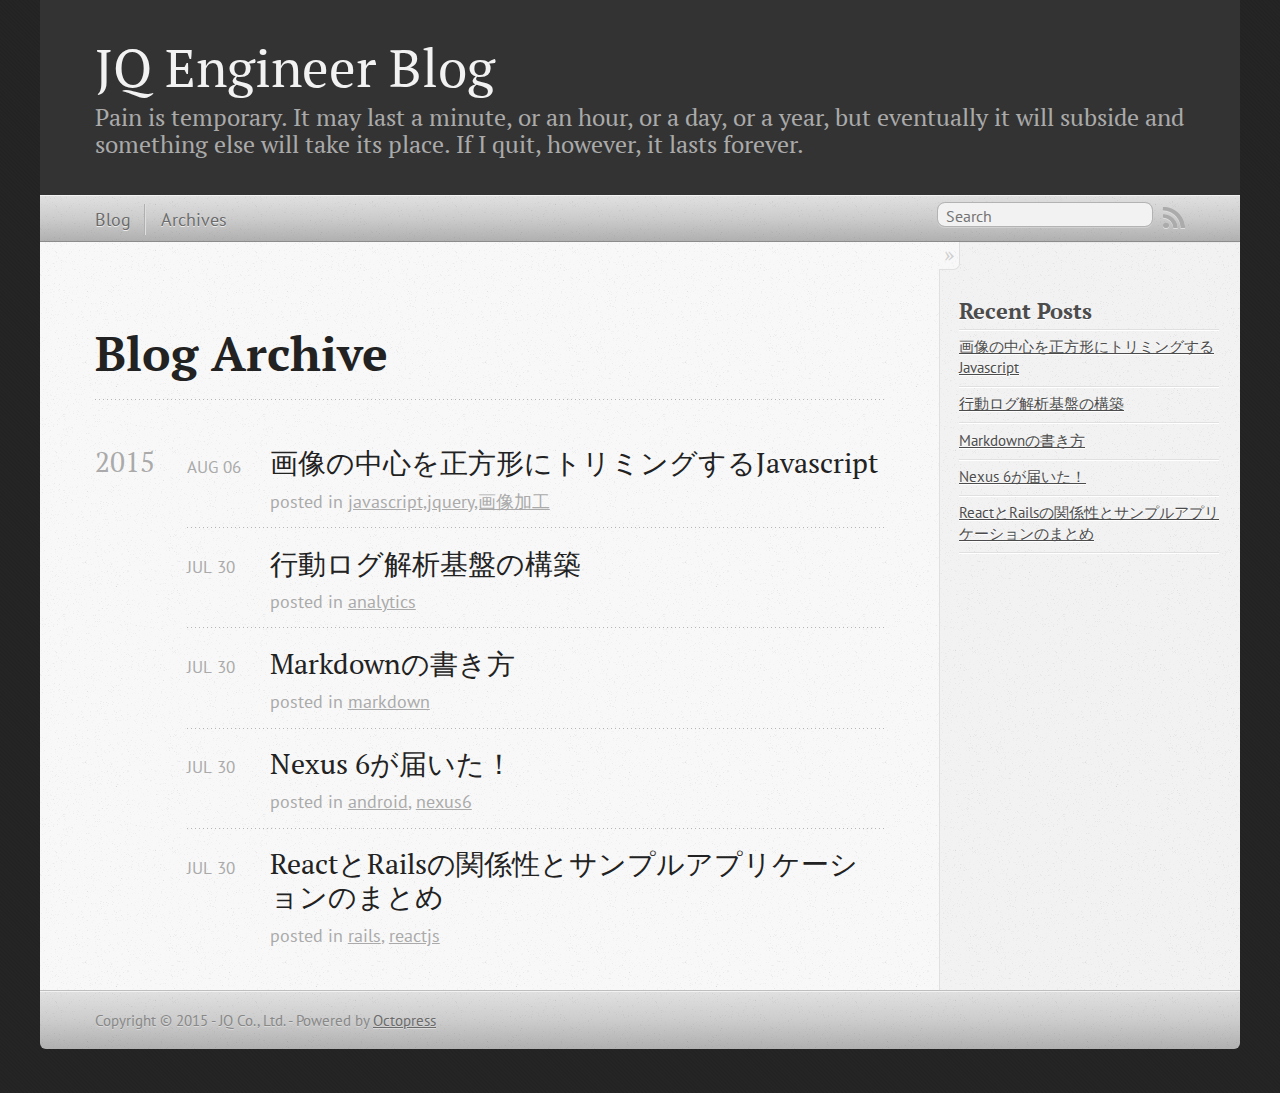
<file: blog/archives/index.html>
<!DOCTYPE html>
<!--[if IEMobile 7 ]><html class="no-js iem7"><![endif]-->
<!--[if lt IE 9]><html class="no-js lte-ie8"><![endif]-->
<!--[if (gt IE 8)|(gt IEMobile 7)|!(IEMobile)|!(IE)]><!--><html class="no-js" lang="en"><!--<![endif]-->
<head>
  <meta charset="utf-8">
  <title>Blog Archive - JQ Engineer Blog</title>
  <meta name="author" content="JQ Co., Ltd.">

  
  <meta name="description" content="Blog Archive 2015 画像の中心を正方形にトリミングするJavascript
Aug 06 2015 posted in javascript,jquery,画像加工 行動ログ解析基盤の構築
Jul 30 2015 posted in analytics Markdownの書き方 &hellip;">
  

  <!-- http://t.co/dKP3o1e -->
  <meta name="HandheldFriendly" content="True">
  <meta name="MobileOptimized" content="320">
  <meta name="viewport" content="width=device-width, initial-scale=1">

  
  <link rel="canonical" href="http://jq-corp.github.io/blog/archives/">
  <link href="/favicon.png" rel="icon">
  <link href="/stylesheets/screen.css" media="screen, projection" rel="stylesheet" type="text/css">
  <link href="/atom.xml" rel="alternate" title="JQ Engineer Blog" type="application/atom+xml">
  <script src="/javascripts/modernizr-2.0.js"></script>
  <script src="//ajax.googleapis.com/ajax/libs/jquery/1.9.1/jquery.min.js"></script>
  <script>!window.jQuery && document.write(unescape('%3Cscript src="/javascripts/libs/jquery.min.js"%3E%3C/script%3E'))</script>
  <script src="/javascripts/octopress.js" type="text/javascript"></script>
  <!--Fonts from Google"s Web font directory at http://google.com/webfonts -->
<link href="//fonts.googleapis.com/css?family=PT+Serif:regular,italic,bold,bolditalic" rel="stylesheet" type="text/css">
<link href="//fonts.googleapis.com/css?family=PT+Sans:regular,italic,bold,bolditalic" rel="stylesheet" type="text/css">

  

</head>

<body   >
  <header role="banner"><hgroup>
  <h1><a href="/">JQ Engineer Blog</a></h1>
  
    <h2>Pain is temporary. It may last a minute, or an hour, or a day, or a year, but eventually it will subside and something else will take its place. If I quit, however, it lasts forever.</h2>
  
</hgroup>

</header>
  <nav role="navigation"><ul class="subscription" data-subscription="rss">
  <li><a href="/atom.xml" rel="subscribe-rss" title="subscribe via RSS">RSS</a></li>
  
</ul>
  
<form action="https://www.google.com/search" method="get">
  <fieldset role="search">
    <input type="hidden" name="sitesearch" value="jq-corp.github.io">
    <input class="search" type="text" name="q" results="0" placeholder="Search"/>
  </fieldset>
</form>
  
<ul class="main-navigation">
  <li><a href="/">Blog</a></li>
  <li><a href="/blog/archives">Archives</a></li>
</ul>

</nav>
  <div id="main">
    <div id="content">
      <div>
<article role="article">
  
  <header>
    <h1 class="entry-title">Blog Archive</h1>
    
  </header>
  
  <div id="blog-archives">



  
  <h2>2015</h2>

<article>
  
<h1><a href="/blog/2015/08/06/bakana-image-trim/">画像の中心を正方形にトリミングするJavascript</a></h1>
<time datetime="2015-08-06T19:05:24+09:00" pubdate><span class='month'>Aug</span> <span class='day'>06</span> <span class='year'>2015</span></time>

<footer>
  <span class="categories">posted in <a class='category' href='/blog/categories/javascript-jquery-hua-xiang-jia-gong/'>javascript,jquery,画像加工</a></span>
</footer>


</article>



<article>
  
<h1><a href="/blog/2015/07/30/event-analysis/">行動ログ解析基盤の構築</a></h1>
<time datetime="2015-07-30T11:50:23+09:00" pubdate><span class='month'>Jul</span> <span class='day'>30</span> <span class='year'>2015</span></time>

<footer>
  <span class="categories">posted in <a class='category' href='/blog/categories/analytics/'>analytics</a></span>
</footer>


</article>



<article>
  
<h1><a href="/blog/2015/07/30/markdown-how-to-use/">Markdownの書き方</a></h1>
<time datetime="2015-07-30T11:19:58+09:00" pubdate><span class='month'>Jul</span> <span class='day'>30</span> <span class='year'>2015</span></time>

<footer>
  <span class="categories">posted in <a class='category' href='/blog/categories/markdown/'>markdown</a></span>
</footer>


</article>



<article>
  
<h1><a href="/blog/2015/07/30/bakana-first/">Nexus 6が届いた！</a></h1>
<time datetime="2015-07-30T11:04:36+09:00" pubdate><span class='month'>Jul</span> <span class='day'>30</span> <span class='year'>2015</span></time>

<footer>
  <span class="categories">posted in <a class='category' href='/blog/categories/android/'>android</a>, <a class='category' href='/blog/categories/nexus6/'>nexus6</a></span>
</footer>


</article>



<article>
  
<h1><a href="/blog/2015/07/30/react-rails/">ReactとRailsの関係性とサンプルアプリケーションのまとめ</a></h1>
<time datetime="2015-07-30T09:47:25+09:00" pubdate><span class='month'>Jul</span> <span class='day'>30</span> <span class='year'>2015</span></time>

<footer>
  <span class="categories">posted in <a class='category' href='/blog/categories/rails/'>rails</a>, <a class='category' href='/blog/categories/reactjs/'>reactjs</a></span>
</footer>


</article>

</div>

  
</article>

</div>

<aside class="sidebar">
  
    <section>
  <h1>Recent Posts</h1>
  <ul id="recent_posts">
    
      <li class="post">
        <a href="/blog/2015/08/06/bakana-image-trim/">画像の中心を正方形にトリミングするJavascript</a>
      </li>
    
      <li class="post">
        <a href="/blog/2015/07/30/event-analysis/">行動ログ解析基盤の構築</a>
      </li>
    
      <li class="post">
        <a href="/blog/2015/07/30/markdown-how-to-use/">Markdownの書き方</a>
      </li>
    
      <li class="post">
        <a href="/blog/2015/07/30/bakana-first/">Nexus 6が届いた！</a>
      </li>
    
      <li class="post">
        <a href="/blog/2015/07/30/react-rails/">ReactとRailsの関係性とサンプルアプリケーションのまとめ</a>
      </li>
    
  </ul>
</section>





  
</aside>


    </div>
  </div>
  <footer role="contentinfo"><p>
  Copyright &copy; 2015 - JQ Co., Ltd. -
  <span class="credit">Powered by <a href="http://octopress.org">Octopress</a></span>
</p>

</footer>
  







  <script type="text/javascript">
    (function(){
      var twitterWidgets = document.createElement('script');
      twitterWidgets.type = 'text/javascript';
      twitterWidgets.async = true;
      twitterWidgets.src = '//platform.twitter.com/widgets.js';
      document.getElementsByTagName('head')[0].appendChild(twitterWidgets);
    })();
  </script>





</body>
</html>
</file>
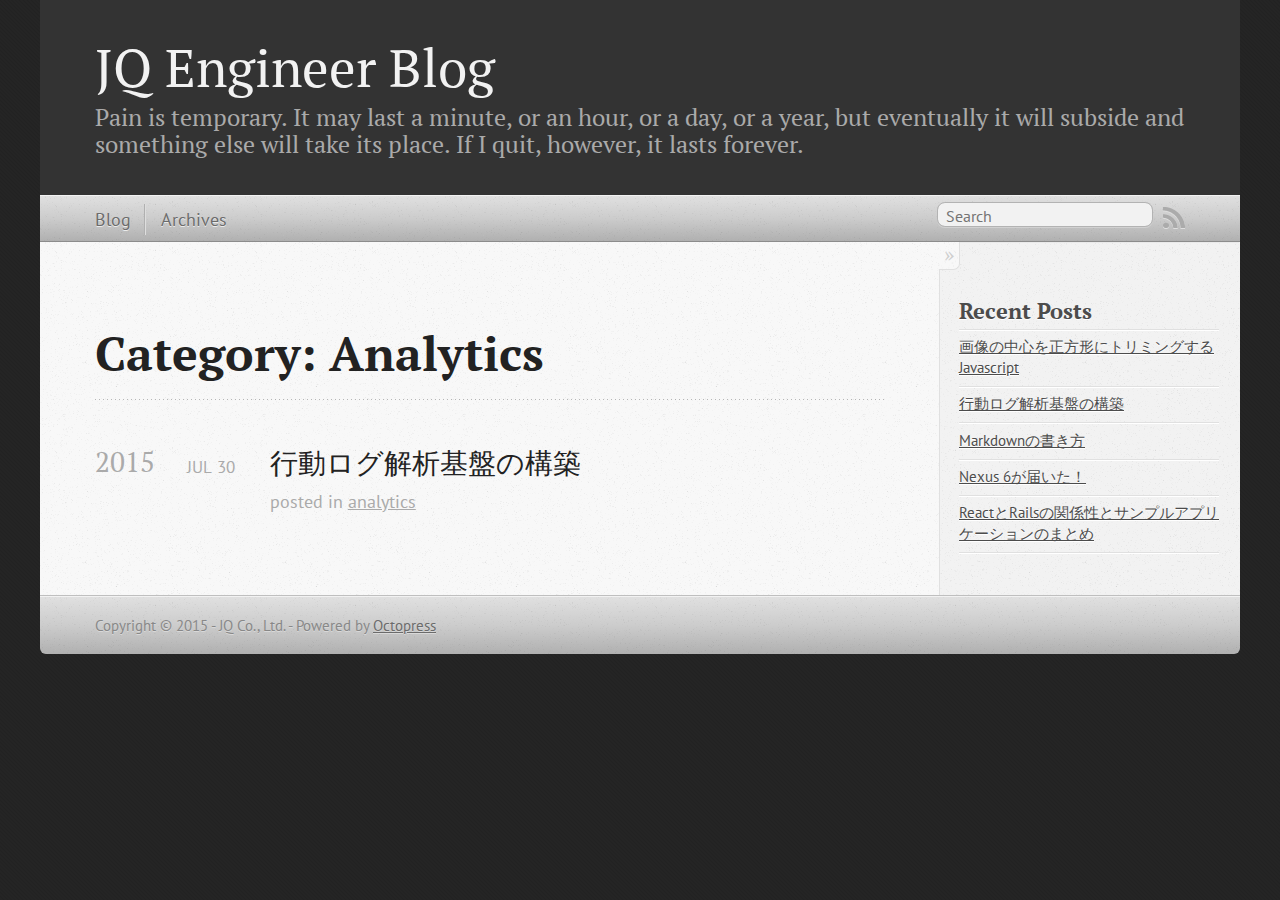
<file: blog/categories/analytics/index.html>
<!DOCTYPE html>
<!--[if IEMobile 7 ]><html class="no-js iem7"><![endif]-->
<!--[if lt IE 9]><html class="no-js lte-ie8"><![endif]-->
<!--[if (gt IE 8)|(gt IEMobile 7)|!(IEMobile)|!(IE)]><!--><html class="no-js" lang="en"><!--<![endif]-->
<head>
  <meta charset="utf-8">
  <title>Category: Analytics - JQ Engineer Blog</title>
  <meta name="author" content="JQ Co., Ltd.">

  
  <meta name="description" content="Category: analytics">
  

  <!-- http://t.co/dKP3o1e -->
  <meta name="HandheldFriendly" content="True">
  <meta name="MobileOptimized" content="320">
  <meta name="viewport" content="width=device-width, initial-scale=1">

  
  <link rel="canonical" href="http://jq-corp.github.io/blog/categories/analytics/">
  <link href="/favicon.png" rel="icon">
  <link href="/stylesheets/screen.css" media="screen, projection" rel="stylesheet" type="text/css">
  <link href="/atom.xml" rel="alternate" title="JQ Engineer Blog" type="application/atom+xml">
  <script src="/javascripts/modernizr-2.0.js"></script>
  <script src="//ajax.googleapis.com/ajax/libs/jquery/1.9.1/jquery.min.js"></script>
  <script>!window.jQuery && document.write(unescape('%3Cscript src="/javascripts/libs/jquery.min.js"%3E%3C/script%3E'))</script>
  <script src="/javascripts/octopress.js" type="text/javascript"></script>
  <!--Fonts from Google"s Web font directory at http://google.com/webfonts -->
<link href="//fonts.googleapis.com/css?family=PT+Serif:regular,italic,bold,bolditalic" rel="stylesheet" type="text/css">
<link href="//fonts.googleapis.com/css?family=PT+Sans:regular,italic,bold,bolditalic" rel="stylesheet" type="text/css">

  

</head>

<body   >
  <header role="banner"><hgroup>
  <h1><a href="/">JQ Engineer Blog</a></h1>
  
    <h2>Pain is temporary. It may last a minute, or an hour, or a day, or a year, but eventually it will subside and something else will take its place. If I quit, however, it lasts forever.</h2>
  
</hgroup>

</header>
  <nav role="navigation"><ul class="subscription" data-subscription="rss">
  <li><a href="/atom.xml" rel="subscribe-rss" title="subscribe via RSS">RSS</a></li>
  
</ul>
  
<form action="https://www.google.com/search" method="get">
  <fieldset role="search">
    <input type="hidden" name="sitesearch" value="jq-corp.github.io">
    <input class="search" type="text" name="q" results="0" placeholder="Search"/>
  </fieldset>
</form>
  
<ul class="main-navigation">
  <li><a href="/">Blog</a></li>
  <li><a href="/blog/archives">Archives</a></li>
</ul>

</nav>
  <div id="main">
    <div id="content">
      <div>
<article role="article">
  
  <header>
    <h1 class="entry-title">Category: Analytics</h1>
    
  </header>
  
  <div id="blog-archives" class="category">



  
  <h2>2015</h2>

<article>
  
<h1><a href="/blog/2015/07/30/event-analysis/">行動ログ解析基盤の構築</a></h1>
<time datetime="2015-07-30T11:50:23+09:00" pubdate><span class='month'>Jul</span> <span class='day'>30</span> <span class='year'>2015</span></time>

<footer>
  <span class="categories">posted in <a class='category' href='/blog/categories/analytics/'>analytics</a></span>
</footer>


</article>

</div>

  
</article>

</div>

<aside class="sidebar">
  
    <section>
  <h1>Recent Posts</h1>
  <ul id="recent_posts">
    
      <li class="post">
        <a href="/blog/2015/08/06/bakana-image-trim/">画像の中心を正方形にトリミングするJavascript</a>
      </li>
    
      <li class="post">
        <a href="/blog/2015/07/30/event-analysis/">行動ログ解析基盤の構築</a>
      </li>
    
      <li class="post">
        <a href="/blog/2015/07/30/markdown-how-to-use/">Markdownの書き方</a>
      </li>
    
      <li class="post">
        <a href="/blog/2015/07/30/bakana-first/">Nexus 6が届いた！</a>
      </li>
    
      <li class="post">
        <a href="/blog/2015/07/30/react-rails/">ReactとRailsの関係性とサンプルアプリケーションのまとめ</a>
      </li>
    
  </ul>
</section>





  
</aside>


    </div>
  </div>
  <footer role="contentinfo"><p>
  Copyright &copy; 2015 - JQ Co., Ltd. -
  <span class="credit">Powered by <a href="http://octopress.org">Octopress</a></span>
</p>

</footer>
  







  <script type="text/javascript">
    (function(){
      var twitterWidgets = document.createElement('script');
      twitterWidgets.type = 'text/javascript';
      twitterWidgets.async = true;
      twitterWidgets.src = '//platform.twitter.com/widgets.js';
      document.getElementsByTagName('head')[0].appendChild(twitterWidgets);
    })();
  </script>





</body>
</html>
</file>
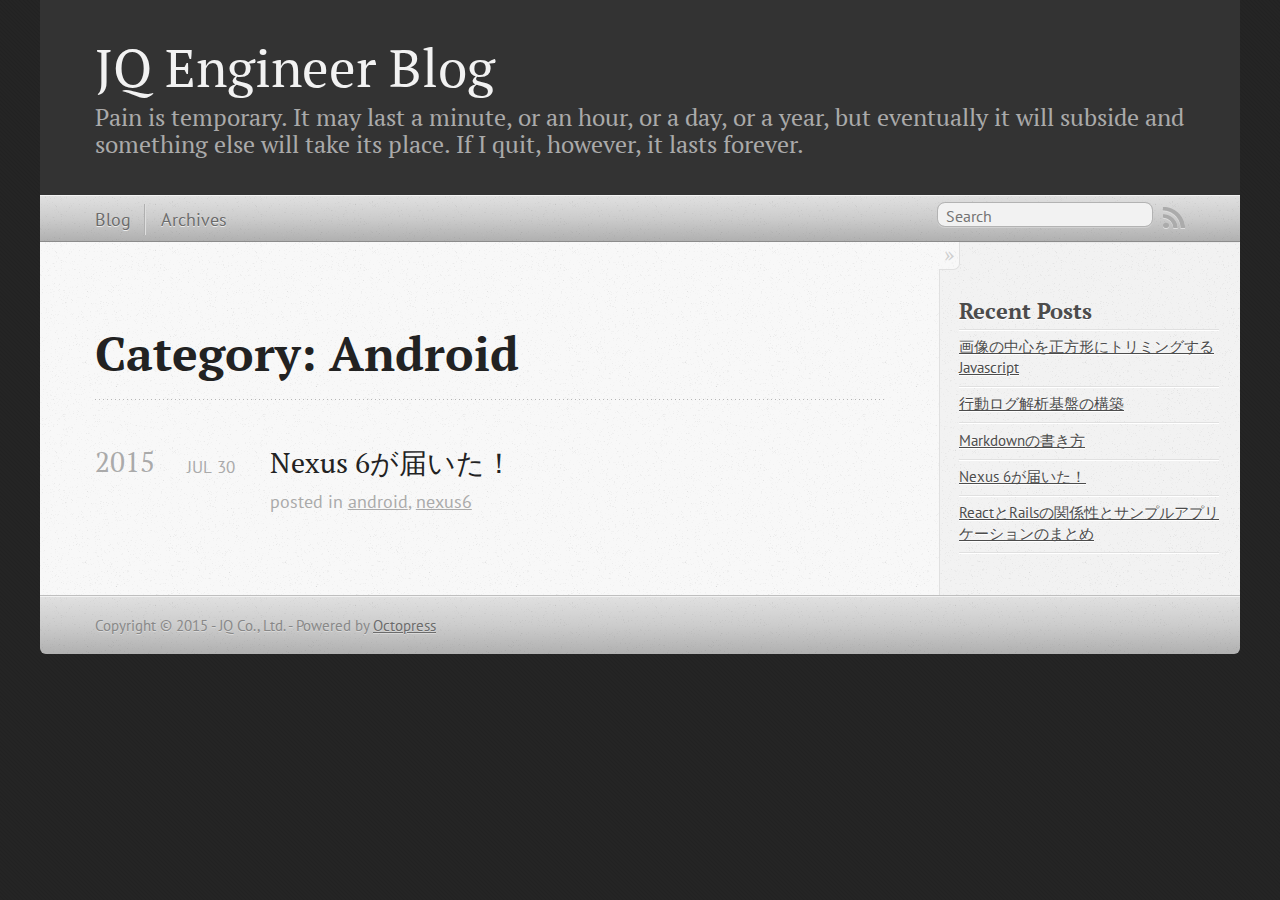
<file: blog/categories/android/index.html>
<!DOCTYPE html>
<!--[if IEMobile 7 ]><html class="no-js iem7"><![endif]-->
<!--[if lt IE 9]><html class="no-js lte-ie8"><![endif]-->
<!--[if (gt IE 8)|(gt IEMobile 7)|!(IEMobile)|!(IE)]><!--><html class="no-js" lang="en"><!--<![endif]-->
<head>
  <meta charset="utf-8">
  <title>Category: Android - JQ Engineer Blog</title>
  <meta name="author" content="JQ Co., Ltd.">

  
  <meta name="description" content="Category: android">
  

  <!-- http://t.co/dKP3o1e -->
  <meta name="HandheldFriendly" content="True">
  <meta name="MobileOptimized" content="320">
  <meta name="viewport" content="width=device-width, initial-scale=1">

  
  <link rel="canonical" href="http://jq-corp.github.io/blog/categories/android/">
  <link href="/favicon.png" rel="icon">
  <link href="/stylesheets/screen.css" media="screen, projection" rel="stylesheet" type="text/css">
  <link href="/atom.xml" rel="alternate" title="JQ Engineer Blog" type="application/atom+xml">
  <script src="/javascripts/modernizr-2.0.js"></script>
  <script src="//ajax.googleapis.com/ajax/libs/jquery/1.9.1/jquery.min.js"></script>
  <script>!window.jQuery && document.write(unescape('%3Cscript src="/javascripts/libs/jquery.min.js"%3E%3C/script%3E'))</script>
  <script src="/javascripts/octopress.js" type="text/javascript"></script>
  <!--Fonts from Google"s Web font directory at http://google.com/webfonts -->
<link href="//fonts.googleapis.com/css?family=PT+Serif:regular,italic,bold,bolditalic" rel="stylesheet" type="text/css">
<link href="//fonts.googleapis.com/css?family=PT+Sans:regular,italic,bold,bolditalic" rel="stylesheet" type="text/css">

  

</head>

<body   >
  <header role="banner"><hgroup>
  <h1><a href="/">JQ Engineer Blog</a></h1>
  
    <h2>Pain is temporary. It may last a minute, or an hour, or a day, or a year, but eventually it will subside and something else will take its place. If I quit, however, it lasts forever.</h2>
  
</hgroup>

</header>
  <nav role="navigation"><ul class="subscription" data-subscription="rss">
  <li><a href="/atom.xml" rel="subscribe-rss" title="subscribe via RSS">RSS</a></li>
  
</ul>
  
<form action="https://www.google.com/search" method="get">
  <fieldset role="search">
    <input type="hidden" name="sitesearch" value="jq-corp.github.io">
    <input class="search" type="text" name="q" results="0" placeholder="Search"/>
  </fieldset>
</form>
  
<ul class="main-navigation">
  <li><a href="/">Blog</a></li>
  <li><a href="/blog/archives">Archives</a></li>
</ul>

</nav>
  <div id="main">
    <div id="content">
      <div>
<article role="article">
  
  <header>
    <h1 class="entry-title">Category: Android</h1>
    
  </header>
  
  <div id="blog-archives" class="category">



  
  <h2>2015</h2>

<article>
  
<h1><a href="/blog/2015/07/30/bakana-first/">Nexus 6が届いた！</a></h1>
<time datetime="2015-07-30T11:04:36+09:00" pubdate><span class='month'>Jul</span> <span class='day'>30</span> <span class='year'>2015</span></time>

<footer>
  <span class="categories">posted in <a class='category' href='/blog/categories/android/'>android</a>, <a class='category' href='/blog/categories/nexus6/'>nexus6</a></span>
</footer>


</article>

</div>

  
</article>

</div>

<aside class="sidebar">
  
    <section>
  <h1>Recent Posts</h1>
  <ul id="recent_posts">
    
      <li class="post">
        <a href="/blog/2015/08/06/bakana-image-trim/">画像の中心を正方形にトリミングするJavascript</a>
      </li>
    
      <li class="post">
        <a href="/blog/2015/07/30/event-analysis/">行動ログ解析基盤の構築</a>
      </li>
    
      <li class="post">
        <a href="/blog/2015/07/30/markdown-how-to-use/">Markdownの書き方</a>
      </li>
    
      <li class="post">
        <a href="/blog/2015/07/30/bakana-first/">Nexus 6が届いた！</a>
      </li>
    
      <li class="post">
        <a href="/blog/2015/07/30/react-rails/">ReactとRailsの関係性とサンプルアプリケーションのまとめ</a>
      </li>
    
  </ul>
</section>





  
</aside>


    </div>
  </div>
  <footer role="contentinfo"><p>
  Copyright &copy; 2015 - JQ Co., Ltd. -
  <span class="credit">Powered by <a href="http://octopress.org">Octopress</a></span>
</p>

</footer>
  







  <script type="text/javascript">
    (function(){
      var twitterWidgets = document.createElement('script');
      twitterWidgets.type = 'text/javascript';
      twitterWidgets.async = true;
      twitterWidgets.src = '//platform.twitter.com/widgets.js';
      document.getElementsByTagName('head')[0].appendChild(twitterWidgets);
    })();
  </script>





</body>
</html>
</file>
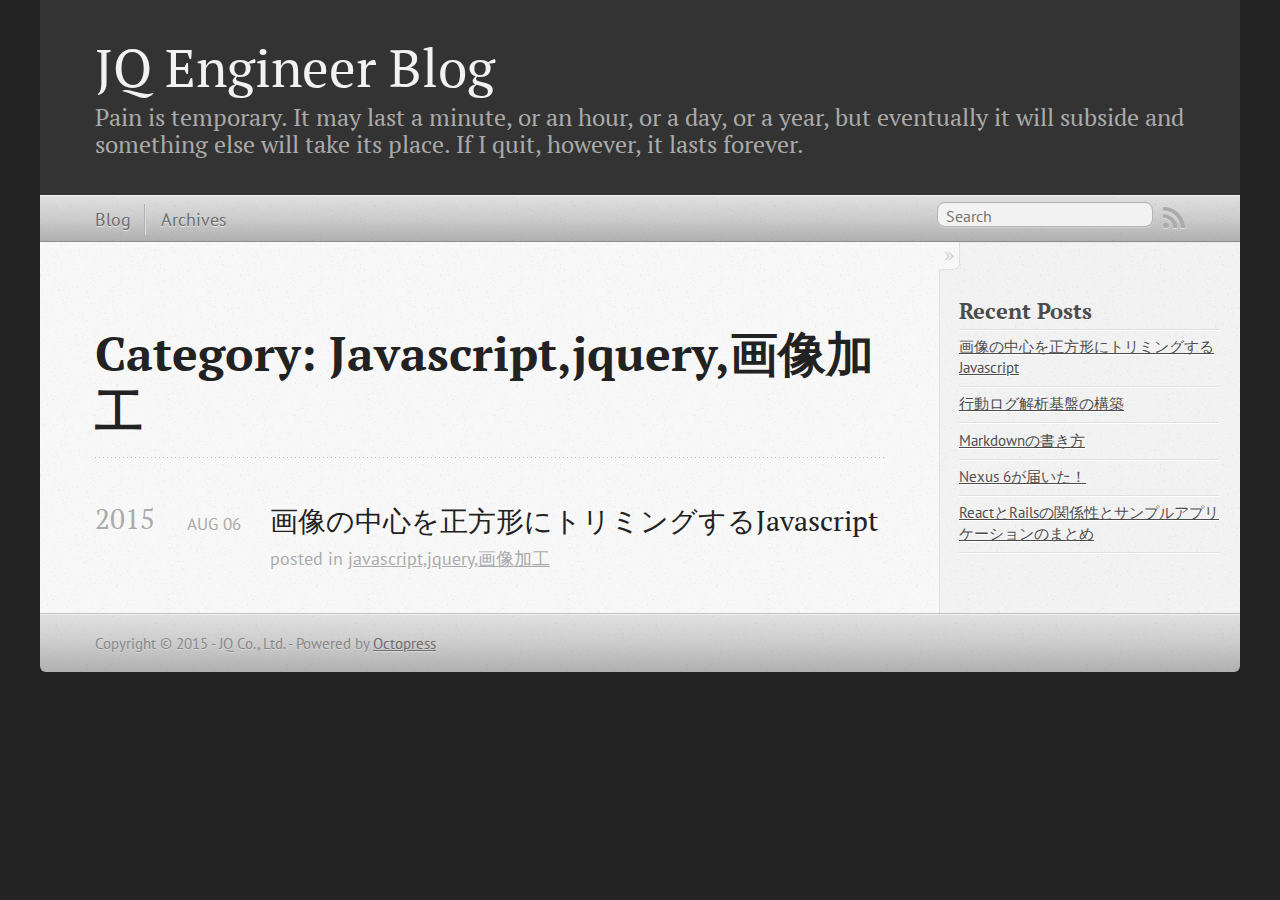
<file: blog/categories/javascript-jquery-hua-xiang-jia-gong/index.html>
<!DOCTYPE html>
<!--[if IEMobile 7 ]><html class="no-js iem7"><![endif]-->
<!--[if lt IE 9]><html class="no-js lte-ie8"><![endif]-->
<!--[if (gt IE 8)|(gt IEMobile 7)|!(IEMobile)|!(IE)]><!--><html class="no-js" lang="en"><!--<![endif]-->
<head>
  <meta charset="utf-8">
  <title>Category: Javascript,jquery,画像加工 - JQ Engineer Blog</title>
  <meta name="author" content="JQ Co., Ltd.">

  
  <meta name="description" content="Category: javascript,jquery,画像加工">
  

  <!-- http://t.co/dKP3o1e -->
  <meta name="HandheldFriendly" content="True">
  <meta name="MobileOptimized" content="320">
  <meta name="viewport" content="width=device-width, initial-scale=1">

  
  <link rel="canonical" href="http://jq-corp.github.io/blog/categories/javascript-jquery-hua-xiang-jia-gong/">
  <link href="/favicon.png" rel="icon">
  <link href="/stylesheets/screen.css" media="screen, projection" rel="stylesheet" type="text/css">
  <link href="/atom.xml" rel="alternate" title="JQ Engineer Blog" type="application/atom+xml">
  <script src="/javascripts/modernizr-2.0.js"></script>
  <script src="//ajax.googleapis.com/ajax/libs/jquery/1.9.1/jquery.min.js"></script>
  <script>!window.jQuery && document.write(unescape('%3Cscript src="/javascripts/libs/jquery.min.js"%3E%3C/script%3E'))</script>
  <script src="/javascripts/octopress.js" type="text/javascript"></script>
  <!--Fonts from Google"s Web font directory at http://google.com/webfonts -->
<link href="//fonts.googleapis.com/css?family=PT+Serif:regular,italic,bold,bolditalic" rel="stylesheet" type="text/css">
<link href="//fonts.googleapis.com/css?family=PT+Sans:regular,italic,bold,bolditalic" rel="stylesheet" type="text/css">

  

</head>

<body   >
  <header role="banner"><hgroup>
  <h1><a href="/">JQ Engineer Blog</a></h1>
  
    <h2>Pain is temporary. It may last a minute, or an hour, or a day, or a year, but eventually it will subside and something else will take its place. If I quit, however, it lasts forever.</h2>
  
</hgroup>

</header>
  <nav role="navigation"><ul class="subscription" data-subscription="rss">
  <li><a href="/atom.xml" rel="subscribe-rss" title="subscribe via RSS">RSS</a></li>
  
</ul>
  
<form action="https://www.google.com/search" method="get">
  <fieldset role="search">
    <input type="hidden" name="sitesearch" value="jq-corp.github.io">
    <input class="search" type="text" name="q" results="0" placeholder="Search"/>
  </fieldset>
</form>
  
<ul class="main-navigation">
  <li><a href="/">Blog</a></li>
  <li><a href="/blog/archives">Archives</a></li>
</ul>

</nav>
  <div id="main">
    <div id="content">
      <div>
<article role="article">
  
  <header>
    <h1 class="entry-title">Category: Javascript,jquery,画像加工</h1>
    
  </header>
  
  <div id="blog-archives" class="category">



  
  <h2>2015</h2>

<article>
  
<h1><a href="/blog/2015/08/06/bakana-image-trim/">画像の中心を正方形にトリミングするJavascript</a></h1>
<time datetime="2015-08-06T19:05:24+09:00" pubdate><span class='month'>Aug</span> <span class='day'>06</span> <span class='year'>2015</span></time>

<footer>
  <span class="categories">posted in <a class='category' href='/blog/categories/javascript-jquery-hua-xiang-jia-gong/'>javascript,jquery,画像加工</a></span>
</footer>


</article>

</div>

  
</article>

</div>

<aside class="sidebar">
  
    <section>
  <h1>Recent Posts</h1>
  <ul id="recent_posts">
    
      <li class="post">
        <a href="/blog/2015/08/06/bakana-image-trim/">画像の中心を正方形にトリミングするJavascript</a>
      </li>
    
      <li class="post">
        <a href="/blog/2015/07/30/event-analysis/">行動ログ解析基盤の構築</a>
      </li>
    
      <li class="post">
        <a href="/blog/2015/07/30/markdown-how-to-use/">Markdownの書き方</a>
      </li>
    
      <li class="post">
        <a href="/blog/2015/07/30/bakana-first/">Nexus 6が届いた！</a>
      </li>
    
      <li class="post">
        <a href="/blog/2015/07/30/react-rails/">ReactとRailsの関係性とサンプルアプリケーションのまとめ</a>
      </li>
    
  </ul>
</section>





  
</aside>


    </div>
  </div>
  <footer role="contentinfo"><p>
  Copyright &copy; 2015 - JQ Co., Ltd. -
  <span class="credit">Powered by <a href="http://octopress.org">Octopress</a></span>
</p>

</footer>
  







  <script type="text/javascript">
    (function(){
      var twitterWidgets = document.createElement('script');
      twitterWidgets.type = 'text/javascript';
      twitterWidgets.async = true;
      twitterWidgets.src = '//platform.twitter.com/widgets.js';
      document.getElementsByTagName('head')[0].appendChild(twitterWidgets);
    })();
  </script>





</body>
</html>
</file>
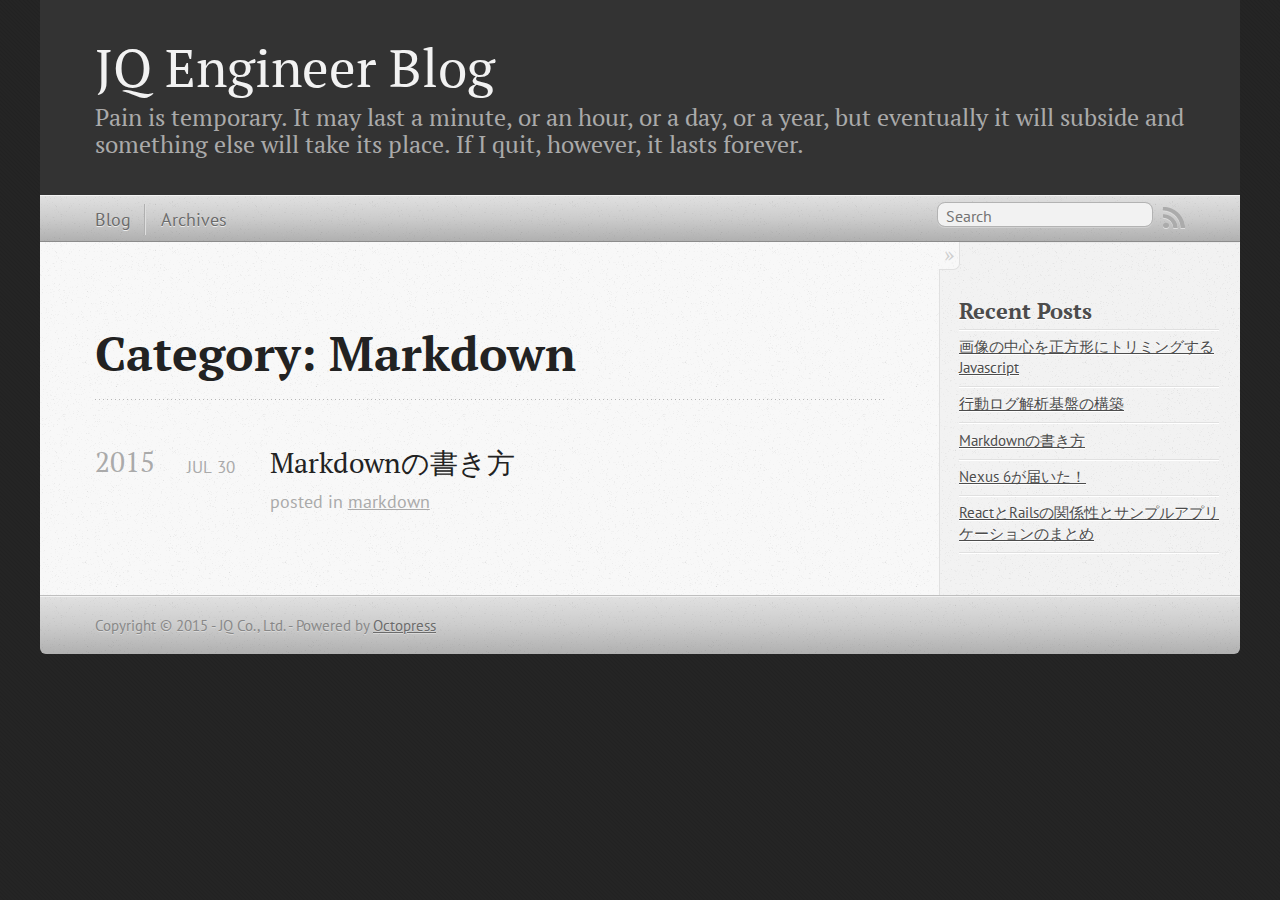
<file: blog/categories/markdown/index.html>
<!DOCTYPE html>
<!--[if IEMobile 7 ]><html class="no-js iem7"><![endif]-->
<!--[if lt IE 9]><html class="no-js lte-ie8"><![endif]-->
<!--[if (gt IE 8)|(gt IEMobile 7)|!(IEMobile)|!(IE)]><!--><html class="no-js" lang="en"><!--<![endif]-->
<head>
  <meta charset="utf-8">
  <title>Category: Markdown - JQ Engineer Blog</title>
  <meta name="author" content="JQ Co., Ltd.">

  
  <meta name="description" content="Category: markdown">
  

  <!-- http://t.co/dKP3o1e -->
  <meta name="HandheldFriendly" content="True">
  <meta name="MobileOptimized" content="320">
  <meta name="viewport" content="width=device-width, initial-scale=1">

  
  <link rel="canonical" href="http://jq-corp.github.io/blog/categories/markdown/">
  <link href="/favicon.png" rel="icon">
  <link href="/stylesheets/screen.css" media="screen, projection" rel="stylesheet" type="text/css">
  <link href="/atom.xml" rel="alternate" title="JQ Engineer Blog" type="application/atom+xml">
  <script src="/javascripts/modernizr-2.0.js"></script>
  <script src="//ajax.googleapis.com/ajax/libs/jquery/1.9.1/jquery.min.js"></script>
  <script>!window.jQuery && document.write(unescape('%3Cscript src="/javascripts/libs/jquery.min.js"%3E%3C/script%3E'))</script>
  <script src="/javascripts/octopress.js" type="text/javascript"></script>
  <!--Fonts from Google"s Web font directory at http://google.com/webfonts -->
<link href="//fonts.googleapis.com/css?family=PT+Serif:regular,italic,bold,bolditalic" rel="stylesheet" type="text/css">
<link href="//fonts.googleapis.com/css?family=PT+Sans:regular,italic,bold,bolditalic" rel="stylesheet" type="text/css">

  

</head>

<body   >
  <header role="banner"><hgroup>
  <h1><a href="/">JQ Engineer Blog</a></h1>
  
    <h2>Pain is temporary. It may last a minute, or an hour, or a day, or a year, but eventually it will subside and something else will take its place. If I quit, however, it lasts forever.</h2>
  
</hgroup>

</header>
  <nav role="navigation"><ul class="subscription" data-subscription="rss">
  <li><a href="/atom.xml" rel="subscribe-rss" title="subscribe via RSS">RSS</a></li>
  
</ul>
  
<form action="https://www.google.com/search" method="get">
  <fieldset role="search">
    <input type="hidden" name="sitesearch" value="jq-corp.github.io">
    <input class="search" type="text" name="q" results="0" placeholder="Search"/>
  </fieldset>
</form>
  
<ul class="main-navigation">
  <li><a href="/">Blog</a></li>
  <li><a href="/blog/archives">Archives</a></li>
</ul>

</nav>
  <div id="main">
    <div id="content">
      <div>
<article role="article">
  
  <header>
    <h1 class="entry-title">Category: Markdown</h1>
    
  </header>
  
  <div id="blog-archives" class="category">



  
  <h2>2015</h2>

<article>
  
<h1><a href="/blog/2015/07/30/markdown-how-to-use/">Markdownの書き方</a></h1>
<time datetime="2015-07-30T11:19:58+09:00" pubdate><span class='month'>Jul</span> <span class='day'>30</span> <span class='year'>2015</span></time>

<footer>
  <span class="categories">posted in <a class='category' href='/blog/categories/markdown/'>markdown</a></span>
</footer>


</article>

</div>

  
</article>

</div>

<aside class="sidebar">
  
    <section>
  <h1>Recent Posts</h1>
  <ul id="recent_posts">
    
      <li class="post">
        <a href="/blog/2015/08/06/bakana-image-trim/">画像の中心を正方形にトリミングするJavascript</a>
      </li>
    
      <li class="post">
        <a href="/blog/2015/07/30/event-analysis/">行動ログ解析基盤の構築</a>
      </li>
    
      <li class="post">
        <a href="/blog/2015/07/30/markdown-how-to-use/">Markdownの書き方</a>
      </li>
    
      <li class="post">
        <a href="/blog/2015/07/30/bakana-first/">Nexus 6が届いた！</a>
      </li>
    
      <li class="post">
        <a href="/blog/2015/07/30/react-rails/">ReactとRailsの関係性とサンプルアプリケーションのまとめ</a>
      </li>
    
  </ul>
</section>





  
</aside>


    </div>
  </div>
  <footer role="contentinfo"><p>
  Copyright &copy; 2015 - JQ Co., Ltd. -
  <span class="credit">Powered by <a href="http://octopress.org">Octopress</a></span>
</p>

</footer>
  







  <script type="text/javascript">
    (function(){
      var twitterWidgets = document.createElement('script');
      twitterWidgets.type = 'text/javascript';
      twitterWidgets.async = true;
      twitterWidgets.src = '//platform.twitter.com/widgets.js';
      document.getElementsByTagName('head')[0].appendChild(twitterWidgets);
    })();
  </script>





</body>
</html>
</file>
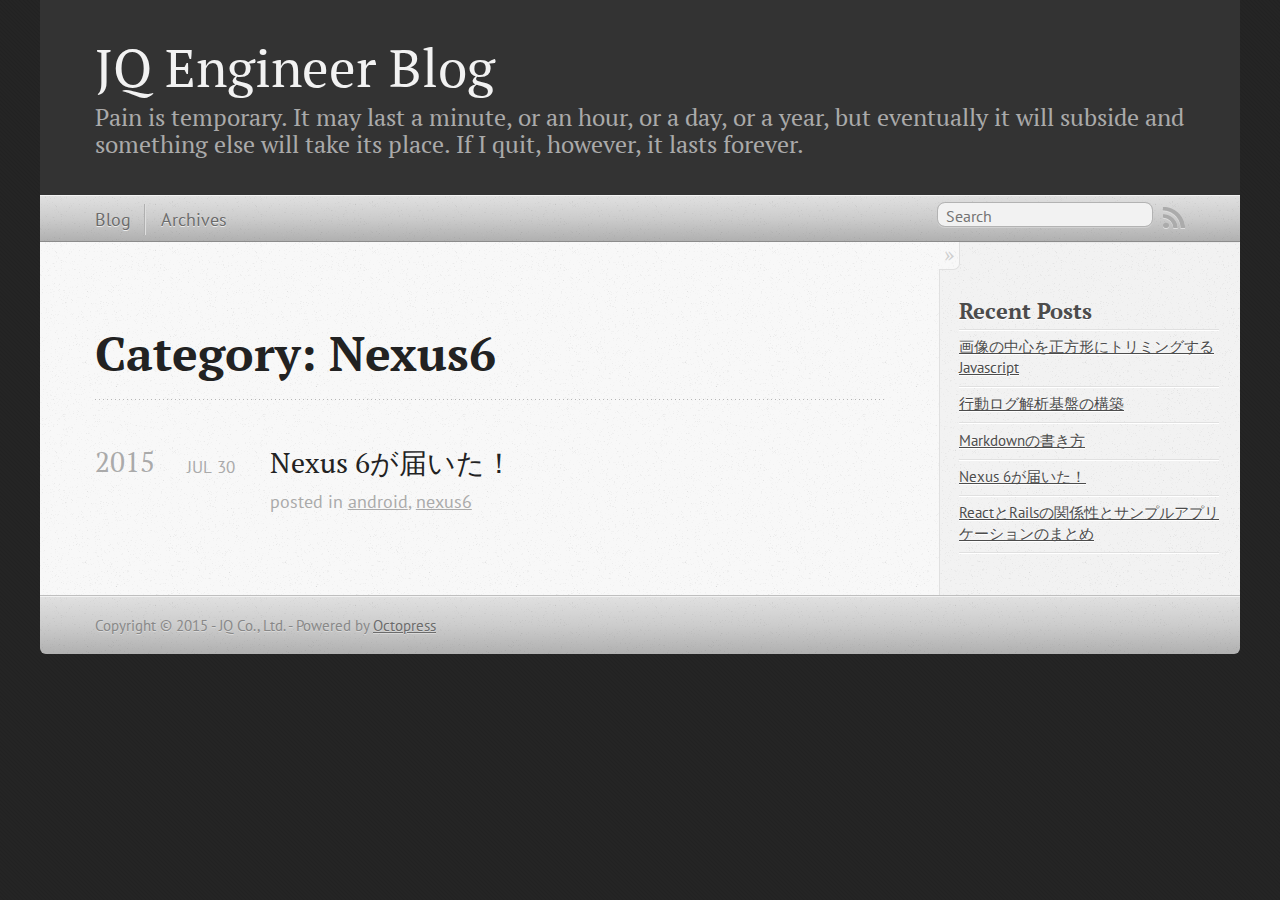
<file: blog/categories/nexus6/index.html>
<!DOCTYPE html>
<!--[if IEMobile 7 ]><html class="no-js iem7"><![endif]-->
<!--[if lt IE 9]><html class="no-js lte-ie8"><![endif]-->
<!--[if (gt IE 8)|(gt IEMobile 7)|!(IEMobile)|!(IE)]><!--><html class="no-js" lang="en"><!--<![endif]-->
<head>
  <meta charset="utf-8">
  <title>Category: Nexus6 - JQ Engineer Blog</title>
  <meta name="author" content="JQ Co., Ltd.">

  
  <meta name="description" content="Category: nexus6">
  

  <!-- http://t.co/dKP3o1e -->
  <meta name="HandheldFriendly" content="True">
  <meta name="MobileOptimized" content="320">
  <meta name="viewport" content="width=device-width, initial-scale=1">

  
  <link rel="canonical" href="http://jq-corp.github.io/blog/categories/nexus6/">
  <link href="/favicon.png" rel="icon">
  <link href="/stylesheets/screen.css" media="screen, projection" rel="stylesheet" type="text/css">
  <link href="/atom.xml" rel="alternate" title="JQ Engineer Blog" type="application/atom+xml">
  <script src="/javascripts/modernizr-2.0.js"></script>
  <script src="//ajax.googleapis.com/ajax/libs/jquery/1.9.1/jquery.min.js"></script>
  <script>!window.jQuery && document.write(unescape('%3Cscript src="/javascripts/libs/jquery.min.js"%3E%3C/script%3E'))</script>
  <script src="/javascripts/octopress.js" type="text/javascript"></script>
  <!--Fonts from Google"s Web font directory at http://google.com/webfonts -->
<link href="//fonts.googleapis.com/css?family=PT+Serif:regular,italic,bold,bolditalic" rel="stylesheet" type="text/css">
<link href="//fonts.googleapis.com/css?family=PT+Sans:regular,italic,bold,bolditalic" rel="stylesheet" type="text/css">

  

</head>

<body   >
  <header role="banner"><hgroup>
  <h1><a href="/">JQ Engineer Blog</a></h1>
  
    <h2>Pain is temporary. It may last a minute, or an hour, or a day, or a year, but eventually it will subside and something else will take its place. If I quit, however, it lasts forever.</h2>
  
</hgroup>

</header>
  <nav role="navigation"><ul class="subscription" data-subscription="rss">
  <li><a href="/atom.xml" rel="subscribe-rss" title="subscribe via RSS">RSS</a></li>
  
</ul>
  
<form action="https://www.google.com/search" method="get">
  <fieldset role="search">
    <input type="hidden" name="sitesearch" value="jq-corp.github.io">
    <input class="search" type="text" name="q" results="0" placeholder="Search"/>
  </fieldset>
</form>
  
<ul class="main-navigation">
  <li><a href="/">Blog</a></li>
  <li><a href="/blog/archives">Archives</a></li>
</ul>

</nav>
  <div id="main">
    <div id="content">
      <div>
<article role="article">
  
  <header>
    <h1 class="entry-title">Category: Nexus6</h1>
    
  </header>
  
  <div id="blog-archives" class="category">



  
  <h2>2015</h2>

<article>
  
<h1><a href="/blog/2015/07/30/bakana-first/">Nexus 6が届いた！</a></h1>
<time datetime="2015-07-30T11:04:36+09:00" pubdate><span class='month'>Jul</span> <span class='day'>30</span> <span class='year'>2015</span></time>

<footer>
  <span class="categories">posted in <a class='category' href='/blog/categories/android/'>android</a>, <a class='category' href='/blog/categories/nexus6/'>nexus6</a></span>
</footer>


</article>

</div>

  
</article>

</div>

<aside class="sidebar">
  
    <section>
  <h1>Recent Posts</h1>
  <ul id="recent_posts">
    
      <li class="post">
        <a href="/blog/2015/08/06/bakana-image-trim/">画像の中心を正方形にトリミングするJavascript</a>
      </li>
    
      <li class="post">
        <a href="/blog/2015/07/30/event-analysis/">行動ログ解析基盤の構築</a>
      </li>
    
      <li class="post">
        <a href="/blog/2015/07/30/markdown-how-to-use/">Markdownの書き方</a>
      </li>
    
      <li class="post">
        <a href="/blog/2015/07/30/bakana-first/">Nexus 6が届いた！</a>
      </li>
    
      <li class="post">
        <a href="/blog/2015/07/30/react-rails/">ReactとRailsの関係性とサンプルアプリケーションのまとめ</a>
      </li>
    
  </ul>
</section>





  
</aside>


    </div>
  </div>
  <footer role="contentinfo"><p>
  Copyright &copy; 2015 - JQ Co., Ltd. -
  <span class="credit">Powered by <a href="http://octopress.org">Octopress</a></span>
</p>

</footer>
  







  <script type="text/javascript">
    (function(){
      var twitterWidgets = document.createElement('script');
      twitterWidgets.type = 'text/javascript';
      twitterWidgets.async = true;
      twitterWidgets.src = '//platform.twitter.com/widgets.js';
      document.getElementsByTagName('head')[0].appendChild(twitterWidgets);
    })();
  </script>





</body>
</html>
</file>
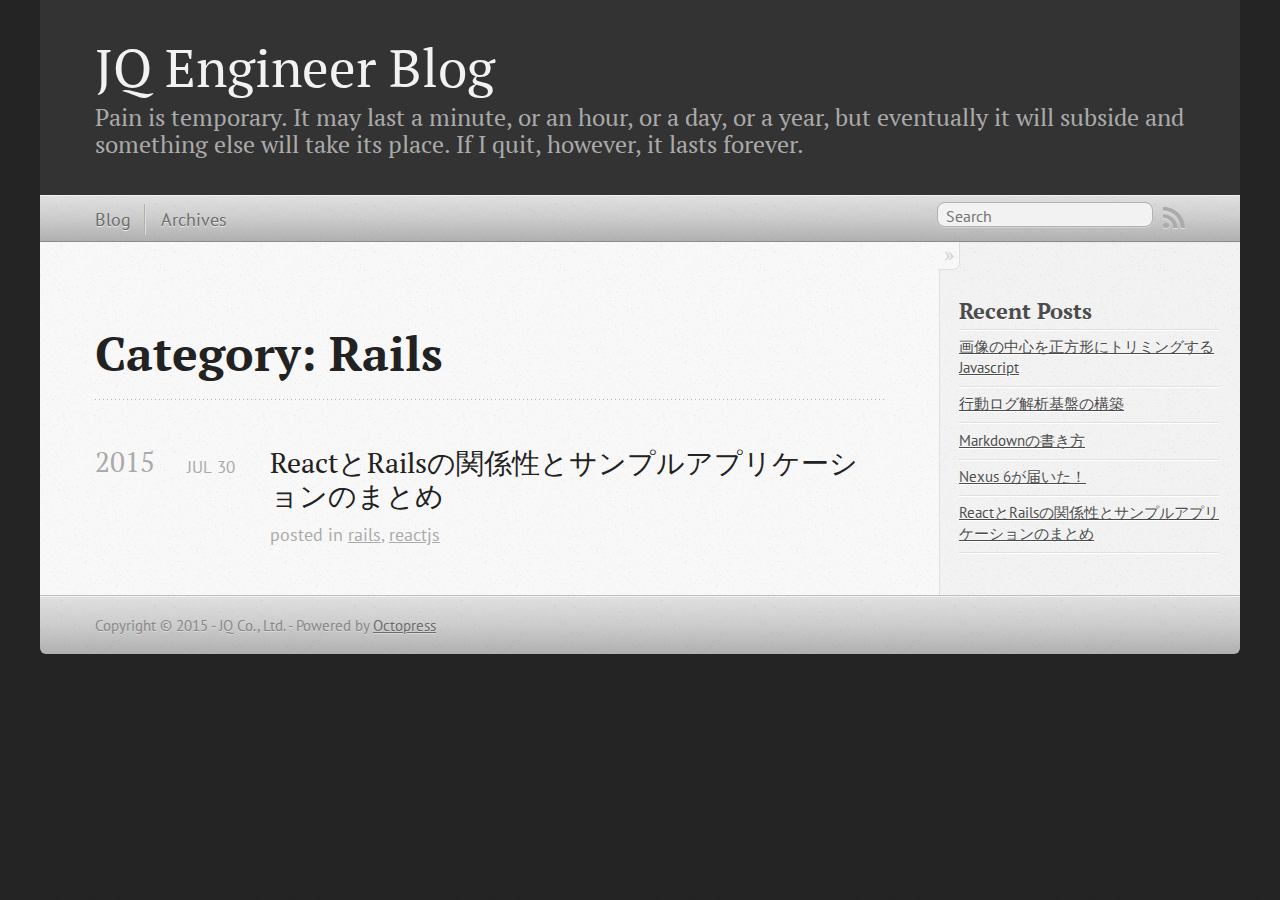
<file: blog/categories/rails/index.html>
<!DOCTYPE html>
<!--[if IEMobile 7 ]><html class="no-js iem7"><![endif]-->
<!--[if lt IE 9]><html class="no-js lte-ie8"><![endif]-->
<!--[if (gt IE 8)|(gt IEMobile 7)|!(IEMobile)|!(IE)]><!--><html class="no-js" lang="en"><!--<![endif]-->
<head>
  <meta charset="utf-8">
  <title>Category: Rails - JQ Engineer Blog</title>
  <meta name="author" content="JQ Co., Ltd.">

  
  <meta name="description" content="Category: rails">
  

  <!-- http://t.co/dKP3o1e -->
  <meta name="HandheldFriendly" content="True">
  <meta name="MobileOptimized" content="320">
  <meta name="viewport" content="width=device-width, initial-scale=1">

  
  <link rel="canonical" href="http://jq-corp.github.io/blog/categories/rails/">
  <link href="/favicon.png" rel="icon">
  <link href="/stylesheets/screen.css" media="screen, projection" rel="stylesheet" type="text/css">
  <link href="/atom.xml" rel="alternate" title="JQ Engineer Blog" type="application/atom+xml">
  <script src="/javascripts/modernizr-2.0.js"></script>
  <script src="//ajax.googleapis.com/ajax/libs/jquery/1.9.1/jquery.min.js"></script>
  <script>!window.jQuery && document.write(unescape('%3Cscript src="/javascripts/libs/jquery.min.js"%3E%3C/script%3E'))</script>
  <script src="/javascripts/octopress.js" type="text/javascript"></script>
  <!--Fonts from Google"s Web font directory at http://google.com/webfonts -->
<link href="//fonts.googleapis.com/css?family=PT+Serif:regular,italic,bold,bolditalic" rel="stylesheet" type="text/css">
<link href="//fonts.googleapis.com/css?family=PT+Sans:regular,italic,bold,bolditalic" rel="stylesheet" type="text/css">

  

</head>

<body   >
  <header role="banner"><hgroup>
  <h1><a href="/">JQ Engineer Blog</a></h1>
  
    <h2>Pain is temporary. It may last a minute, or an hour, or a day, or a year, but eventually it will subside and something else will take its place. If I quit, however, it lasts forever.</h2>
  
</hgroup>

</header>
  <nav role="navigation"><ul class="subscription" data-subscription="rss">
  <li><a href="/atom.xml" rel="subscribe-rss" title="subscribe via RSS">RSS</a></li>
  
</ul>
  
<form action="https://www.google.com/search" method="get">
  <fieldset role="search">
    <input type="hidden" name="sitesearch" value="jq-corp.github.io">
    <input class="search" type="text" name="q" results="0" placeholder="Search"/>
  </fieldset>
</form>
  
<ul class="main-navigation">
  <li><a href="/">Blog</a></li>
  <li><a href="/blog/archives">Archives</a></li>
</ul>

</nav>
  <div id="main">
    <div id="content">
      <div>
<article role="article">
  
  <header>
    <h1 class="entry-title">Category: Rails</h1>
    
  </header>
  
  <div id="blog-archives" class="category">



  
  <h2>2015</h2>

<article>
  
<h1><a href="/blog/2015/07/30/react-rails/">ReactとRailsの関係性とサンプルアプリケーションのまとめ</a></h1>
<time datetime="2015-07-30T09:47:25+09:00" pubdate><span class='month'>Jul</span> <span class='day'>30</span> <span class='year'>2015</span></time>

<footer>
  <span class="categories">posted in <a class='category' href='/blog/categories/rails/'>rails</a>, <a class='category' href='/blog/categories/reactjs/'>reactjs</a></span>
</footer>


</article>

</div>

  
</article>

</div>

<aside class="sidebar">
  
    <section>
  <h1>Recent Posts</h1>
  <ul id="recent_posts">
    
      <li class="post">
        <a href="/blog/2015/08/06/bakana-image-trim/">画像の中心を正方形にトリミングするJavascript</a>
      </li>
    
      <li class="post">
        <a href="/blog/2015/07/30/event-analysis/">行動ログ解析基盤の構築</a>
      </li>
    
      <li class="post">
        <a href="/blog/2015/07/30/markdown-how-to-use/">Markdownの書き方</a>
      </li>
    
      <li class="post">
        <a href="/blog/2015/07/30/bakana-first/">Nexus 6が届いた！</a>
      </li>
    
      <li class="post">
        <a href="/blog/2015/07/30/react-rails/">ReactとRailsの関係性とサンプルアプリケーションのまとめ</a>
      </li>
    
  </ul>
</section>





  
</aside>


    </div>
  </div>
  <footer role="contentinfo"><p>
  Copyright &copy; 2015 - JQ Co., Ltd. -
  <span class="credit">Powered by <a href="http://octopress.org">Octopress</a></span>
</p>

</footer>
  







  <script type="text/javascript">
    (function(){
      var twitterWidgets = document.createElement('script');
      twitterWidgets.type = 'text/javascript';
      twitterWidgets.async = true;
      twitterWidgets.src = '//platform.twitter.com/widgets.js';
      document.getElementsByTagName('head')[0].appendChild(twitterWidgets);
    })();
  </script>





</body>
</html>
</file>
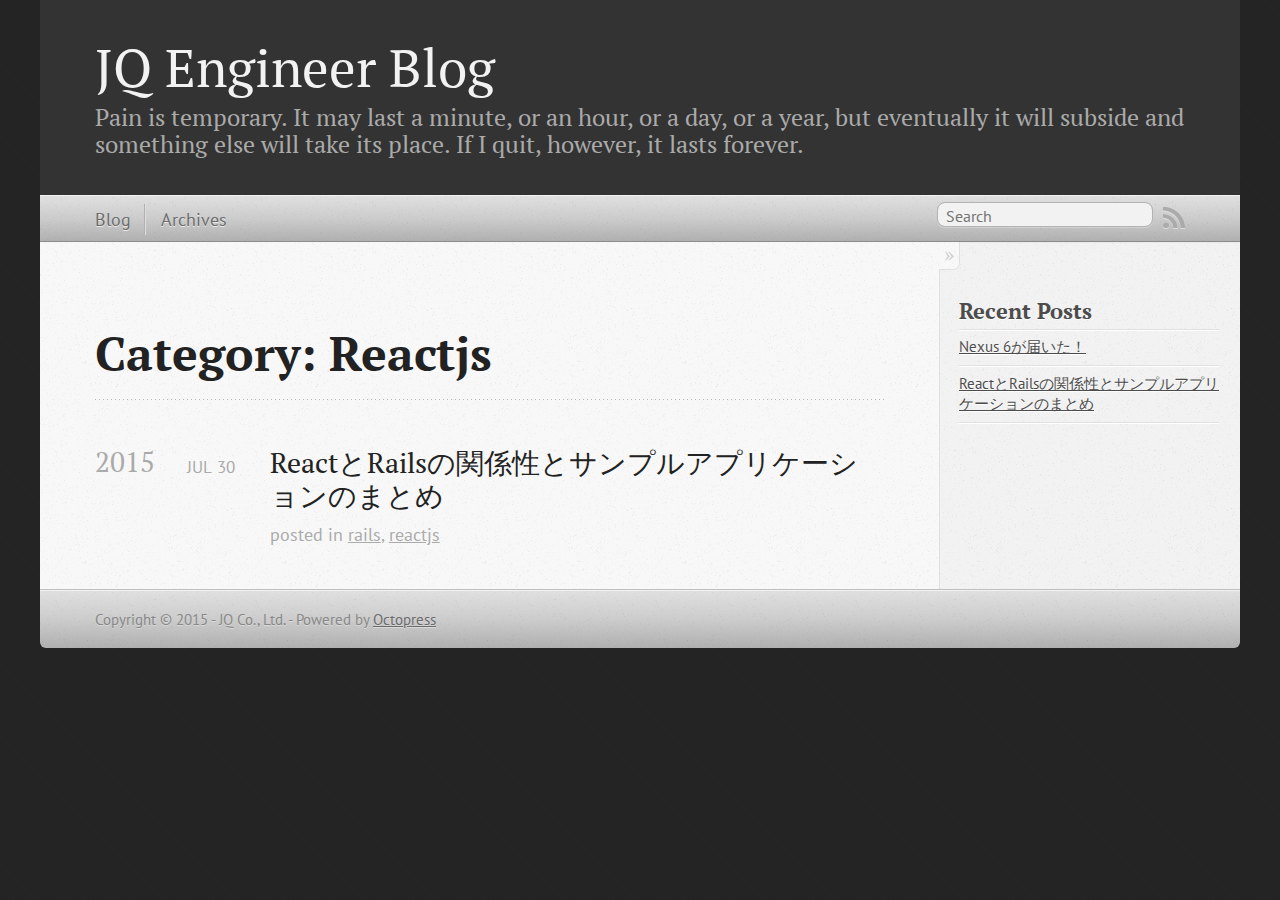
<file: blog/categories/reactjs/index.html>
<!DOCTYPE html>
<!--[if IEMobile 7 ]><html class="no-js iem7"><![endif]-->
<!--[if lt IE 9]><html class="no-js lte-ie8"><![endif]-->
<!--[if (gt IE 8)|(gt IEMobile 7)|!(IEMobile)|!(IE)]><!--><html class="no-js" lang="en"><!--<![endif]-->
<head>
  <meta charset="utf-8">
  <title>Category: Reactjs - JQ Engineer Blog</title>
  <meta name="author" content="JQ Co., Ltd.">

  
  <meta name="description" content="Category: reactjs">
  

  <!-- http://t.co/dKP3o1e -->
  <meta name="HandheldFriendly" content="True">
  <meta name="MobileOptimized" content="320">
  <meta name="viewport" content="width=device-width, initial-scale=1">

  
  <link rel="canonical" href="http://jq-corp.github.io/blog/categories/reactjs/">
  <link href="/favicon.png" rel="icon">
  <link href="/stylesheets/screen.css" media="screen, projection" rel="stylesheet" type="text/css">
  <link href="/atom.xml" rel="alternate" title="JQ Engineer Blog" type="application/atom+xml">
  <script src="/javascripts/modernizr-2.0.js"></script>
  <script src="//ajax.googleapis.com/ajax/libs/jquery/1.9.1/jquery.min.js"></script>
  <script>!window.jQuery && document.write(unescape('%3Cscript src="/javascripts/libs/jquery.min.js"%3E%3C/script%3E'))</script>
  <script src="/javascripts/octopress.js" type="text/javascript"></script>
  <!--Fonts from Google"s Web font directory at http://google.com/webfonts -->
<link href="//fonts.googleapis.com/css?family=PT+Serif:regular,italic,bold,bolditalic" rel="stylesheet" type="text/css">
<link href="//fonts.googleapis.com/css?family=PT+Sans:regular,italic,bold,bolditalic" rel="stylesheet" type="text/css">

  

</head>

<body   >
  <header role="banner"><hgroup>
  <h1><a href="/">JQ Engineer Blog</a></h1>
  
    <h2>Pain is temporary. It may last a minute, or an hour, or a day, or a year, but eventually it will subside and something else will take its place. If I quit, however, it lasts forever.</h2>
  
</hgroup>

</header>
  <nav role="navigation"><ul class="subscription" data-subscription="rss">
  <li><a href="/atom.xml" rel="subscribe-rss" title="subscribe via RSS">RSS</a></li>
  
</ul>
  
<form action="https://www.google.com/search" method="get">
  <fieldset role="search">
    <input type="hidden" name="sitesearch" value="jq-corp.github.io">
    <input class="search" type="text" name="q" results="0" placeholder="Search"/>
  </fieldset>
</form>
  
<ul class="main-navigation">
  <li><a href="/">Blog</a></li>
  <li><a href="/blog/archives">Archives</a></li>
</ul>

</nav>
  <div id="main">
    <div id="content">
      <div>
<article role="article">
  
  <header>
    <h1 class="entry-title">Category: Reactjs</h1>
    
  </header>
  
  <div id="blog-archives" class="category">



  
  <h2>2015</h2>

<article>
  
<h1><a href="/blog/2015/07/30/react-rails/">ReactとRailsの関係性とサンプルアプリケーションのまとめ</a></h1>
<time datetime="2015-07-30T09:47:25+09:00" pubdate><span class='month'>Jul</span> <span class='day'>30</span> <span class='year'>2015</span></time>

<footer>
  <span class="categories">posted in <a class='category' href='/blog/categories/rails/'>rails</a>, <a class='category' href='/blog/categories/reactjs/'>reactjs</a></span>
</footer>


</article>

</div>

  
</article>

</div>

<aside class="sidebar">
  
    <section>
  <h1>Recent Posts</h1>
  <ul id="recent_posts">
    
      <li class="post">
        <a href="/blog/2015/07/30/bakana-first/">Nexus 6が届いた！</a>
      </li>
    
      <li class="post">
        <a href="/blog/2015/07/30/react-rails/">ReactとRailsの関係性とサンプルアプリケーションのまとめ</a>
      </li>
    
  </ul>
</section>





  
</aside>


    </div>
  </div>
  <footer role="contentinfo"><p>
  Copyright &copy; 2015 - JQ Co., Ltd. -
  <span class="credit">Powered by <a href="http://octopress.org">Octopress</a></span>
</p>

</footer>
  







  <script type="text/javascript">
    (function(){
      var twitterWidgets = document.createElement('script');
      twitterWidgets.type = 'text/javascript';
      twitterWidgets.async = true;
      twitterWidgets.src = '//platform.twitter.com/widgets.js';
      document.getElementsByTagName('head')[0].appendChild(twitterWidgets);
    })();
  </script>





</body>
</html>
</file>
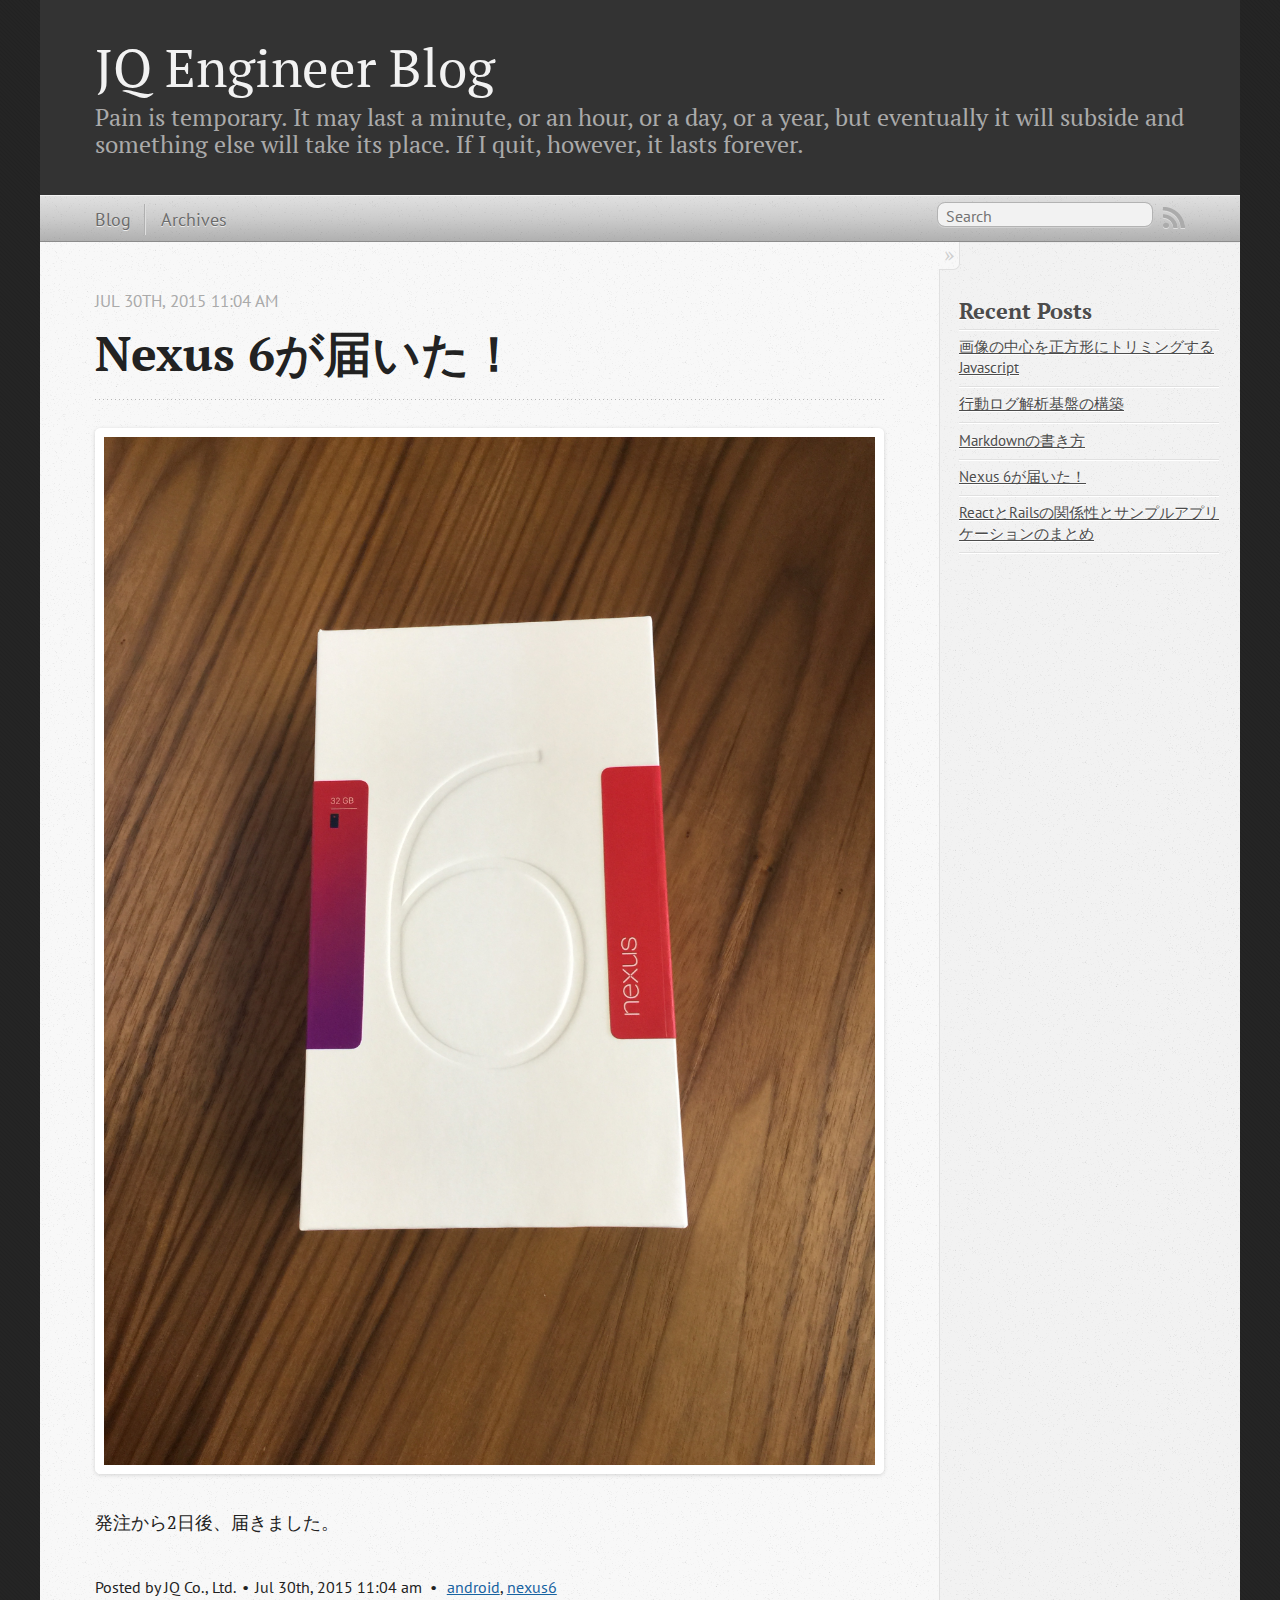
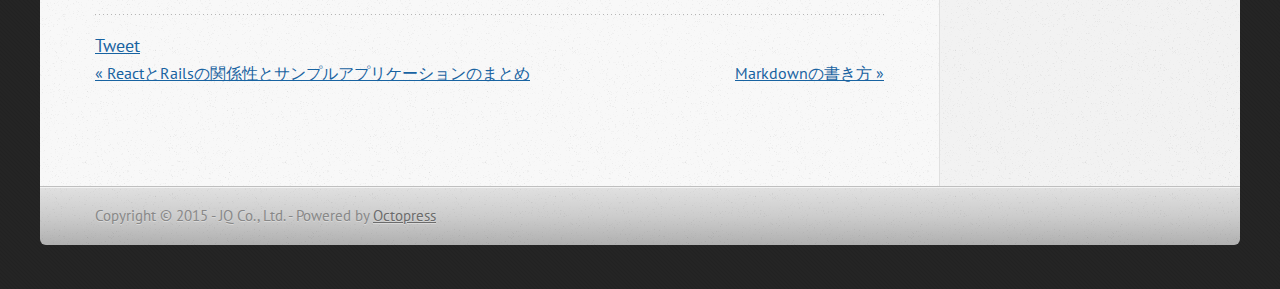
<file: blog/2015/07/30/bakana-first/index.html>
<!DOCTYPE html>
<!--[if IEMobile 7 ]><html class="no-js iem7"><![endif]-->
<!--[if lt IE 9]><html class="no-js lte-ie8"><![endif]-->
<!--[if (gt IE 8)|(gt IEMobile 7)|!(IEMobile)|!(IE)]><!--><html class="no-js" lang="en"><!--<![endif]-->
<head>
  <meta charset="utf-8">
  <title>Nexus 6が届いた！ - JQ Engineer Blog</title>
  <meta name="author" content="JQ Co., Ltd.">

  
  <meta name="description" content=" 発注から2日後、届きました。
">
  

  <!-- http://t.co/dKP3o1e -->
  <meta name="HandheldFriendly" content="True">
  <meta name="MobileOptimized" content="320">
  <meta name="viewport" content="width=device-width, initial-scale=1">

  
  <link rel="canonical" href="http://jq-corp.github.io/blog/2015/07/30/bakana-first/">
  <link href="/favicon.png" rel="icon">
  <link href="/stylesheets/screen.css" media="screen, projection" rel="stylesheet" type="text/css">
  <link href="/atom.xml" rel="alternate" title="JQ Engineer Blog" type="application/atom+xml">
  <script src="/javascripts/modernizr-2.0.js"></script>
  <script src="//ajax.googleapis.com/ajax/libs/jquery/1.9.1/jquery.min.js"></script>
  <script>!window.jQuery && document.write(unescape('%3Cscript src="/javascripts/libs/jquery.min.js"%3E%3C/script%3E'))</script>
  <script src="/javascripts/octopress.js" type="text/javascript"></script>
  <!--Fonts from Google"s Web font directory at http://google.com/webfonts -->
<link href="//fonts.googleapis.com/css?family=PT+Serif:regular,italic,bold,bolditalic" rel="stylesheet" type="text/css">
<link href="//fonts.googleapis.com/css?family=PT+Sans:regular,italic,bold,bolditalic" rel="stylesheet" type="text/css">

  

</head>

<body   >
  <header role="banner"><hgroup>
  <h1><a href="/">JQ Engineer Blog</a></h1>
  
    <h2>Pain is temporary. It may last a minute, or an hour, or a day, or a year, but eventually it will subside and something else will take its place. If I quit, however, it lasts forever.</h2>
  
</hgroup>

</header>
  <nav role="navigation"><ul class="subscription" data-subscription="rss">
  <li><a href="/atom.xml" rel="subscribe-rss" title="subscribe via RSS">RSS</a></li>
  
</ul>
  
<form action="https://www.google.com/search" method="get">
  <fieldset role="search">
    <input type="hidden" name="sitesearch" value="jq-corp.github.io">
    <input class="search" type="text" name="q" results="0" placeholder="Search"/>
  </fieldset>
</form>
  
<ul class="main-navigation">
  <li><a href="/">Blog</a></li>
  <li><a href="/blog/archives">Archives</a></li>
</ul>

</nav>
  <div id="main">
    <div id="content">
      <div>
<article class="hentry" role="article">
  
  <header>
    
      <h1 class="entry-title">Nexus 6が届いた！</h1>
    
    
      <p class="meta">
        




<time class='entry-date' datetime='2015-07-30T11:04:36+09:00'><span class='date'><span class='date-month'>Jul</span> <span class='date-day'>30</span><span class='date-suffix'>th</span>, <span class='date-year'>2015</span></span> <span class='time'>11:04 am</span></time>
        
      </p>
    
  </header>


<div class="entry-content"><p><img src="/images/nexus6_20150730.JPG"></p>

<p>発注から2日後、届きました。</p>
</div>


  <footer>
    <p class="meta">
      
  

<span class="byline author vcard">Posted by <span class="fn">JQ Co., Ltd.</span></span>

      




<time class='entry-date' datetime='2015-07-30T11:04:36+09:00'><span class='date'><span class='date-month'>Jul</span> <span class='date-day'>30</span><span class='date-suffix'>th</span>, <span class='date-year'>2015</span></span> <span class='time'>11:04 am</span></time>
      

<span class="categories">
  
    <a class='category' href='/blog/categories/android/'>android</a>, <a class='category' href='/blog/categories/nexus6/'>nexus6</a>
  
</span>


    </p>
    
      <div class="sharing">
  
  <a href="//twitter.com/share" class="twitter-share-button" data-url="http://jq-corp.github.io/blog/2015/07/30/bakana-first/" data-via="" data-counturl="http://jq-corp.github.io/blog/2015/07/30/bakana-first/" >Tweet</a>
  
  
  
</div>

    
    <p class="meta">
      
        <a class="basic-alignment left" href="/blog/2015/07/30/react-rails/" title="Previous Post: ReactとRailsの関係性とサンプルアプリケーションのまとめ">&laquo; ReactとRailsの関係性とサンプルアプリケーションのまとめ</a>
      
      
        <a class="basic-alignment right" href="/blog/2015/07/30/markdown-how-to-use/" title="Next Post: Markdownの書き方">Markdownの書き方 &raquo;</a>
      
    </p>
  </footer>
</article>

</div>

<aside class="sidebar">
  
    <section>
  <h1>Recent Posts</h1>
  <ul id="recent_posts">
    
      <li class="post">
        <a href="/blog/2015/08/06/bakana-image-trim/">画像の中心を正方形にトリミングするJavascript</a>
      </li>
    
      <li class="post">
        <a href="/blog/2015/07/30/event-analysis/">行動ログ解析基盤の構築</a>
      </li>
    
      <li class="post">
        <a href="/blog/2015/07/30/markdown-how-to-use/">Markdownの書き方</a>
      </li>
    
      <li class="post">
        <a href="/blog/2015/07/30/bakana-first/">Nexus 6が届いた！</a>
      </li>
    
      <li class="post">
        <a href="/blog/2015/07/30/react-rails/">ReactとRailsの関係性とサンプルアプリケーションのまとめ</a>
      </li>
    
  </ul>
</section>





  
</aside>


    </div>
  </div>
  <footer role="contentinfo"><p>
  Copyright &copy; 2015 - JQ Co., Ltd. -
  <span class="credit">Powered by <a href="http://octopress.org">Octopress</a></span>
</p>

</footer>
  







  <script type="text/javascript">
    (function(){
      var twitterWidgets = document.createElement('script');
      twitterWidgets.type = 'text/javascript';
      twitterWidgets.async = true;
      twitterWidgets.src = '//platform.twitter.com/widgets.js';
      document.getElementsByTagName('head')[0].appendChild(twitterWidgets);
    })();
  </script>





</body>
</html>
</file>
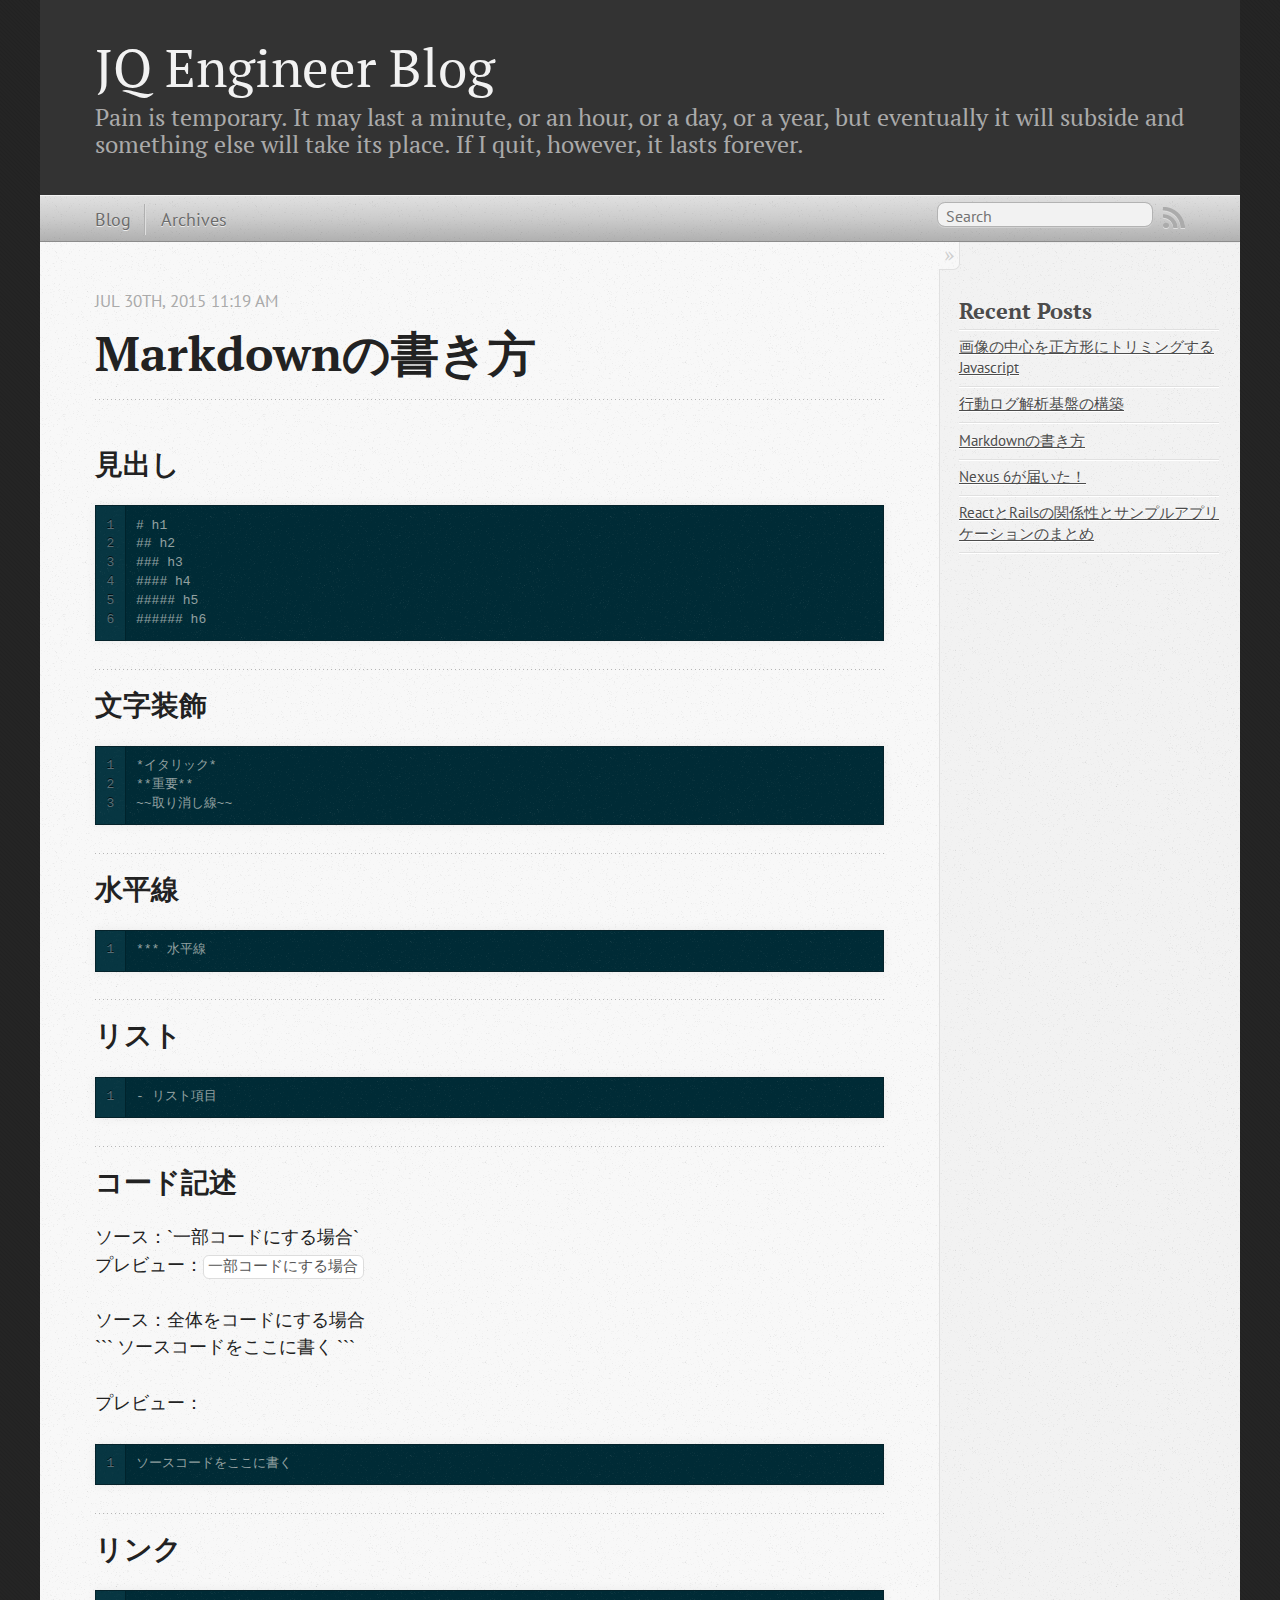
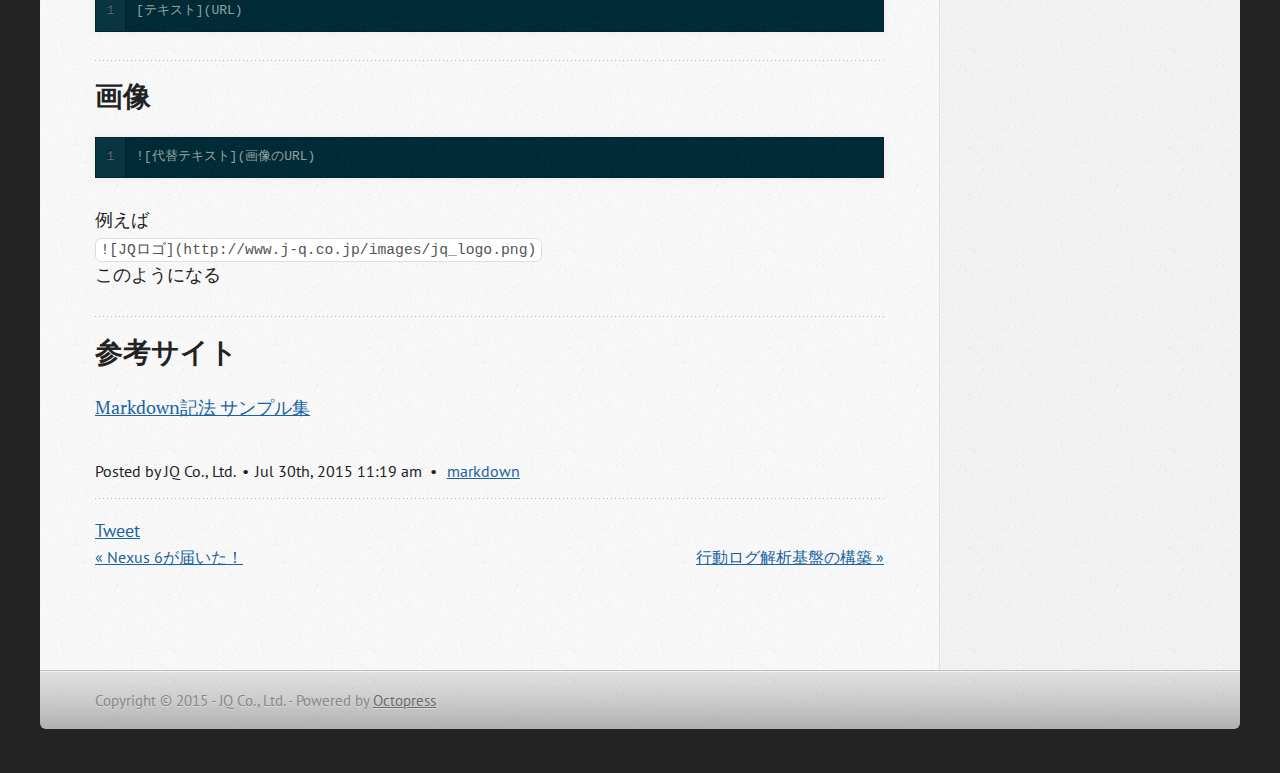
<file: blog/2015/07/30/markdown-how-to-use/index.html>
<!DOCTYPE html>
<!--[if IEMobile 7 ]><html class="no-js iem7"><![endif]-->
<!--[if lt IE 9]><html class="no-js lte-ie8"><![endif]-->
<!--[if (gt IE 8)|(gt IEMobile 7)|!(IEMobile)|!(IE)]><!--><html class="no-js" lang="en"><!--<![endif]-->
<head>
  <meta charset="utf-8">
  <title>Markdownの書き方 - JQ Engineer Blog</title>
  <meta name="author" content="JQ Co., Ltd.">

  
  <meta name="description" content="見出し 1
2
3
4
5
6
# h1
## h2
### h3
#### h4
##### h5
###### h6 文字装飾 1
2
3
*イタリック*
**重要**
~~取り消し線~~ 水平線 1
*** 水平線 リスト 1
- リスト項目 コード記述 ソース：`一部コードにする場合` &hellip;">
  

  <!-- http://t.co/dKP3o1e -->
  <meta name="HandheldFriendly" content="True">
  <meta name="MobileOptimized" content="320">
  <meta name="viewport" content="width=device-width, initial-scale=1">

  
  <link rel="canonical" href="http://jq-corp.github.io/blog/2015/07/30/markdown-how-to-use/">
  <link href="/favicon.png" rel="icon">
  <link href="/stylesheets/screen.css" media="screen, projection" rel="stylesheet" type="text/css">
  <link href="/atom.xml" rel="alternate" title="JQ Engineer Blog" type="application/atom+xml">
  <script src="/javascripts/modernizr-2.0.js"></script>
  <script src="//ajax.googleapis.com/ajax/libs/jquery/1.9.1/jquery.min.js"></script>
  <script>!window.jQuery && document.write(unescape('%3Cscript src="/javascripts/libs/jquery.min.js"%3E%3C/script%3E'))</script>
  <script src="/javascripts/octopress.js" type="text/javascript"></script>
  <!--Fonts from Google"s Web font directory at http://google.com/webfonts -->
<link href="//fonts.googleapis.com/css?family=PT+Serif:regular,italic,bold,bolditalic" rel="stylesheet" type="text/css">
<link href="//fonts.googleapis.com/css?family=PT+Sans:regular,italic,bold,bolditalic" rel="stylesheet" type="text/css">

  

</head>

<body   >
  <header role="banner"><hgroup>
  <h1><a href="/">JQ Engineer Blog</a></h1>
  
    <h2>Pain is temporary. It may last a minute, or an hour, or a day, or a year, but eventually it will subside and something else will take its place. If I quit, however, it lasts forever.</h2>
  
</hgroup>

</header>
  <nav role="navigation"><ul class="subscription" data-subscription="rss">
  <li><a href="/atom.xml" rel="subscribe-rss" title="subscribe via RSS">RSS</a></li>
  
</ul>
  
<form action="https://www.google.com/search" method="get">
  <fieldset role="search">
    <input type="hidden" name="sitesearch" value="jq-corp.github.io">
    <input class="search" type="text" name="q" results="0" placeholder="Search"/>
  </fieldset>
</form>
  
<ul class="main-navigation">
  <li><a href="/">Blog</a></li>
  <li><a href="/blog/archives">Archives</a></li>
</ul>

</nav>
  <div id="main">
    <div id="content">
      <div>
<article class="hentry" role="article">
  
  <header>
    
      <h1 class="entry-title">Markdownの書き方</h1>
    
    
      <p class="meta">
        




<time class='entry-date' datetime='2015-07-30T11:19:58+09:00'><span class='date'><span class='date-month'>Jul</span> <span class='date-day'>30</span><span class='date-suffix'>th</span>, <span class='date-year'>2015</span></span> <span class='time'>11:19 am</span></time>
        
      </p>
    
  </header>


<div class="entry-content"><h2>見出し</h2>

<figure class='code'><div class="highlight"><table><tr><td class="gutter"><pre class="line-numbers"><span class='line-number'>1</span>
<span class='line-number'>2</span>
<span class='line-number'>3</span>
<span class='line-number'>4</span>
<span class='line-number'>5</span>
<span class='line-number'>6</span>
</pre></td><td class='code'><pre><code class=''><span class='line'># h1
</span><span class='line'>## h2
</span><span class='line'>### h3
</span><span class='line'>#### h4
</span><span class='line'>##### h5
</span><span class='line'>###### h6</span></code></pre></td></tr></table></div></figure>


<h2>文字装飾</h2>

<figure class='code'><div class="highlight"><table><tr><td class="gutter"><pre class="line-numbers"><span class='line-number'>1</span>
<span class='line-number'>2</span>
<span class='line-number'>3</span>
</pre></td><td class='code'><pre><code class=''><span class='line'>*イタリック*
</span><span class='line'>**重要**
</span><span class='line'>~~取り消し線~~</span></code></pre></td></tr></table></div></figure>


<h2>水平線</h2>

<figure class='code'><div class="highlight"><table><tr><td class="gutter"><pre class="line-numbers"><span class='line-number'>1</span>
</pre></td><td class='code'><pre><code class=''><span class='line'>*** 水平線</span></code></pre></td></tr></table></div></figure>


<h2>リスト</h2>

<figure class='code'><div class="highlight"><table><tr><td class="gutter"><pre class="line-numbers"><span class='line-number'>1</span>
</pre></td><td class='code'><pre><code class=''><span class='line'>- リスト項目</span></code></pre></td></tr></table></div></figure>


<h2>コード記述</h2>

<p>ソース：`一部コードにする場合`<br/>
プレビュー：<code>一部コードにする場合</code></p>

<p>ソース：全体をコードにする場合<br/>
```
ソースコードをここに書く
```</p>

<p>プレビュー：</p>

<figure class='code'><div class="highlight"><table><tr><td class="gutter"><pre class="line-numbers"><span class='line-number'>1</span>
</pre></td><td class='code'><pre><code class=''><span class='line'>ソースコードをここに書く</span></code></pre></td></tr></table></div></figure>


<h2>リンク</h2>

<figure class='code'><div class="highlight"><table><tr><td class="gutter"><pre class="line-numbers"><span class='line-number'>1</span>
</pre></td><td class='code'><pre><code class=''><span class='line'>[テキスト](URL)</span></code></pre></td></tr></table></div></figure>


<h2>画像</h2>

<figure class='code'><div class="highlight"><table><tr><td class="gutter"><pre class="line-numbers"><span class='line-number'>1</span>
</pre></td><td class='code'><pre><code class=''><span class='line'>![代替テキスト](画像のURL)</span></code></pre></td></tr></table></div></figure>


<p>例えば<br/>
<code>![JQロゴ](http://www.j-q.co.jp/images/jq_logo.png)</code><br/>
このようになる</p>

<h2>参考サイト</h2>

<p><a href="http://qiita.com/tbpgr/items/989c6badefff69377da7">Markdown記法 サンプル集</a></p>
</div>


  <footer>
    <p class="meta">
      
  

<span class="byline author vcard">Posted by <span class="fn">JQ Co., Ltd.</span></span>

      




<time class='entry-date' datetime='2015-07-30T11:19:58+09:00'><span class='date'><span class='date-month'>Jul</span> <span class='date-day'>30</span><span class='date-suffix'>th</span>, <span class='date-year'>2015</span></span> <span class='time'>11:19 am</span></time>
      

<span class="categories">
  
    <a class='category' href='/blog/categories/markdown/'>markdown</a>
  
</span>


    </p>
    
      <div class="sharing">
  
  <a href="//twitter.com/share" class="twitter-share-button" data-url="http://jq-corp.github.io/blog/2015/07/30/markdown-how-to-use/" data-via="" data-counturl="http://jq-corp.github.io/blog/2015/07/30/markdown-how-to-use/" >Tweet</a>
  
  
  
</div>

    
    <p class="meta">
      
        <a class="basic-alignment left" href="/blog/2015/07/30/bakana-first/" title="Previous Post: Nexus 6が届いた！">&laquo; Nexus 6が届いた！</a>
      
      
        <a class="basic-alignment right" href="/blog/2015/07/30/event-analysis/" title="Next Post: 行動ログ解析基盤の構築">行動ログ解析基盤の構築 &raquo;</a>
      
    </p>
  </footer>
</article>

</div>

<aside class="sidebar">
  
    <section>
  <h1>Recent Posts</h1>
  <ul id="recent_posts">
    
      <li class="post">
        <a href="/blog/2015/08/06/bakana-image-trim/">画像の中心を正方形にトリミングするJavascript</a>
      </li>
    
      <li class="post">
        <a href="/blog/2015/07/30/event-analysis/">行動ログ解析基盤の構築</a>
      </li>
    
      <li class="post">
        <a href="/blog/2015/07/30/markdown-how-to-use/">Markdownの書き方</a>
      </li>
    
      <li class="post">
        <a href="/blog/2015/07/30/bakana-first/">Nexus 6が届いた！</a>
      </li>
    
      <li class="post">
        <a href="/blog/2015/07/30/react-rails/">ReactとRailsの関係性とサンプルアプリケーションのまとめ</a>
      </li>
    
  </ul>
</section>





  
</aside>


    </div>
  </div>
  <footer role="contentinfo"><p>
  Copyright &copy; 2015 - JQ Co., Ltd. -
  <span class="credit">Powered by <a href="http://octopress.org">Octopress</a></span>
</p>

</footer>
  







  <script type="text/javascript">
    (function(){
      var twitterWidgets = document.createElement('script');
      twitterWidgets.type = 'text/javascript';
      twitterWidgets.async = true;
      twitterWidgets.src = '//platform.twitter.com/widgets.js';
      document.getElementsByTagName('head')[0].appendChild(twitterWidgets);
    })();
  </script>





</body>
</html>
</file>
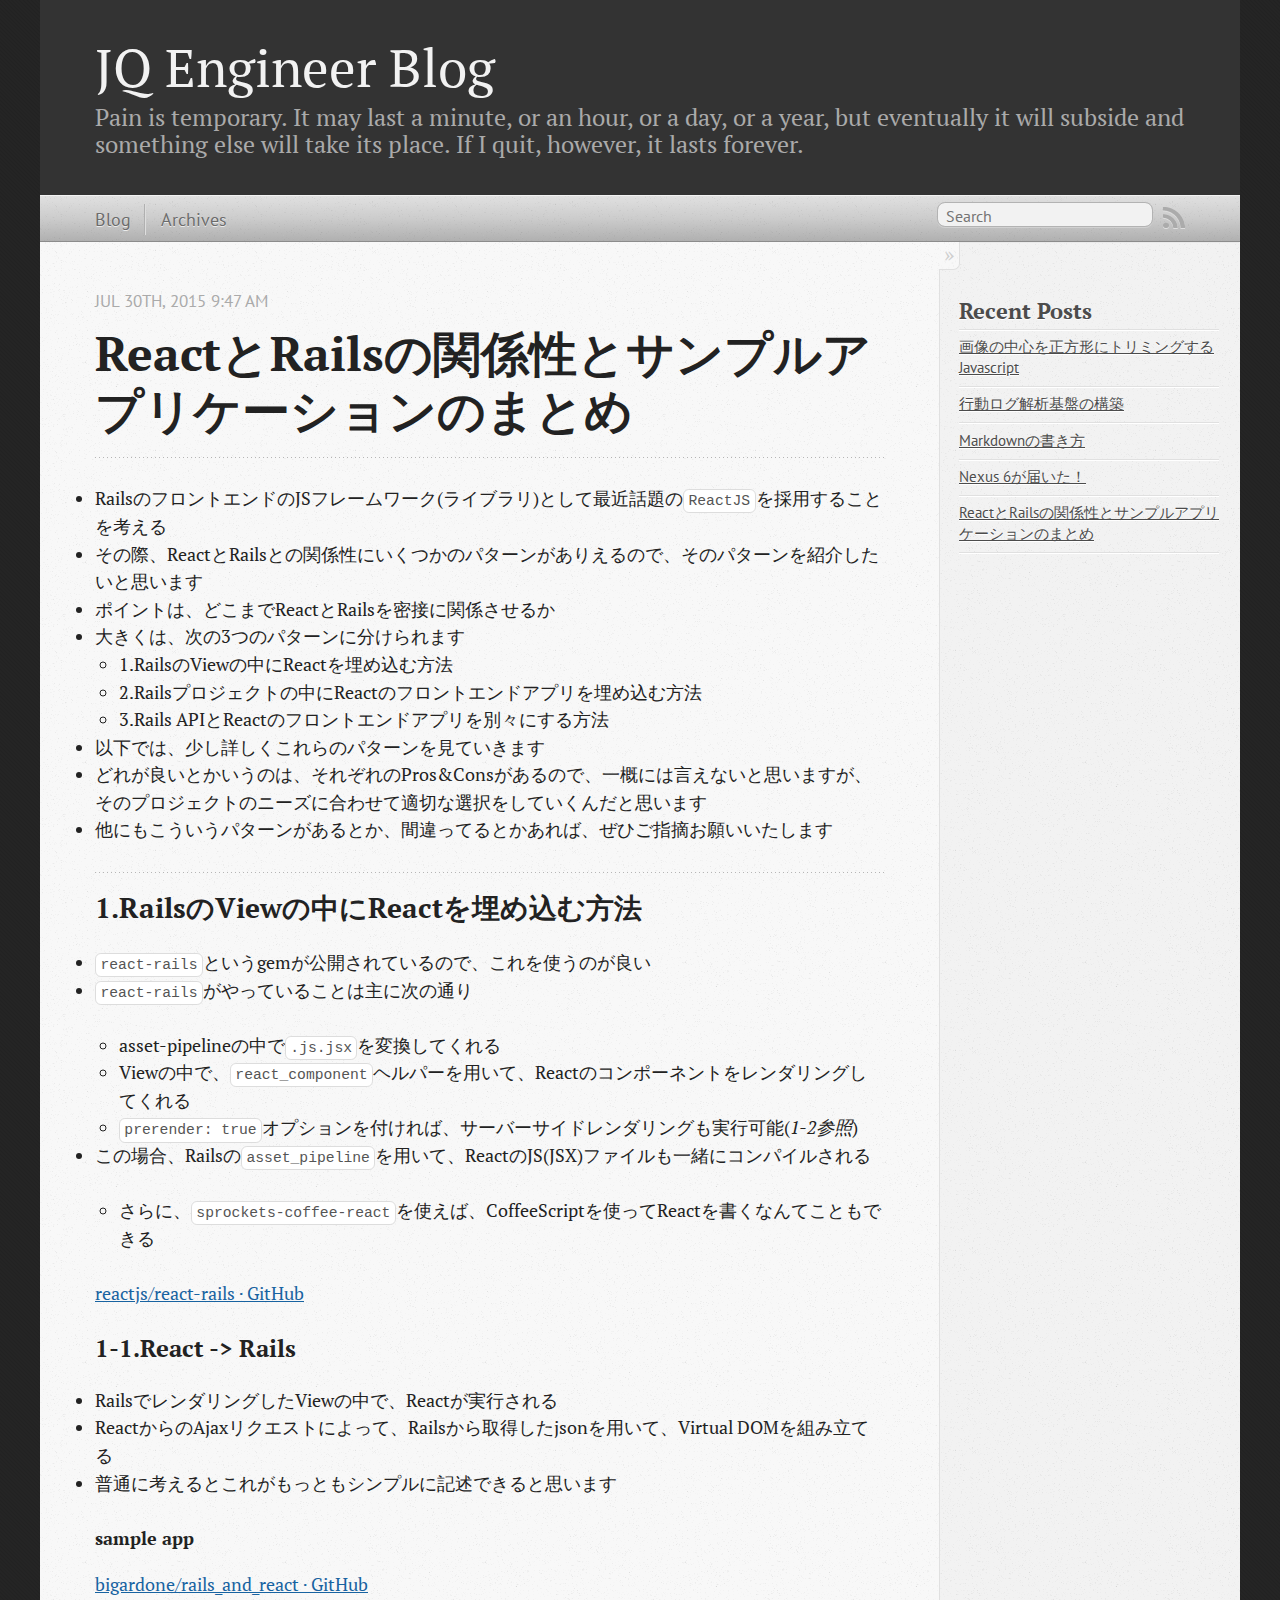
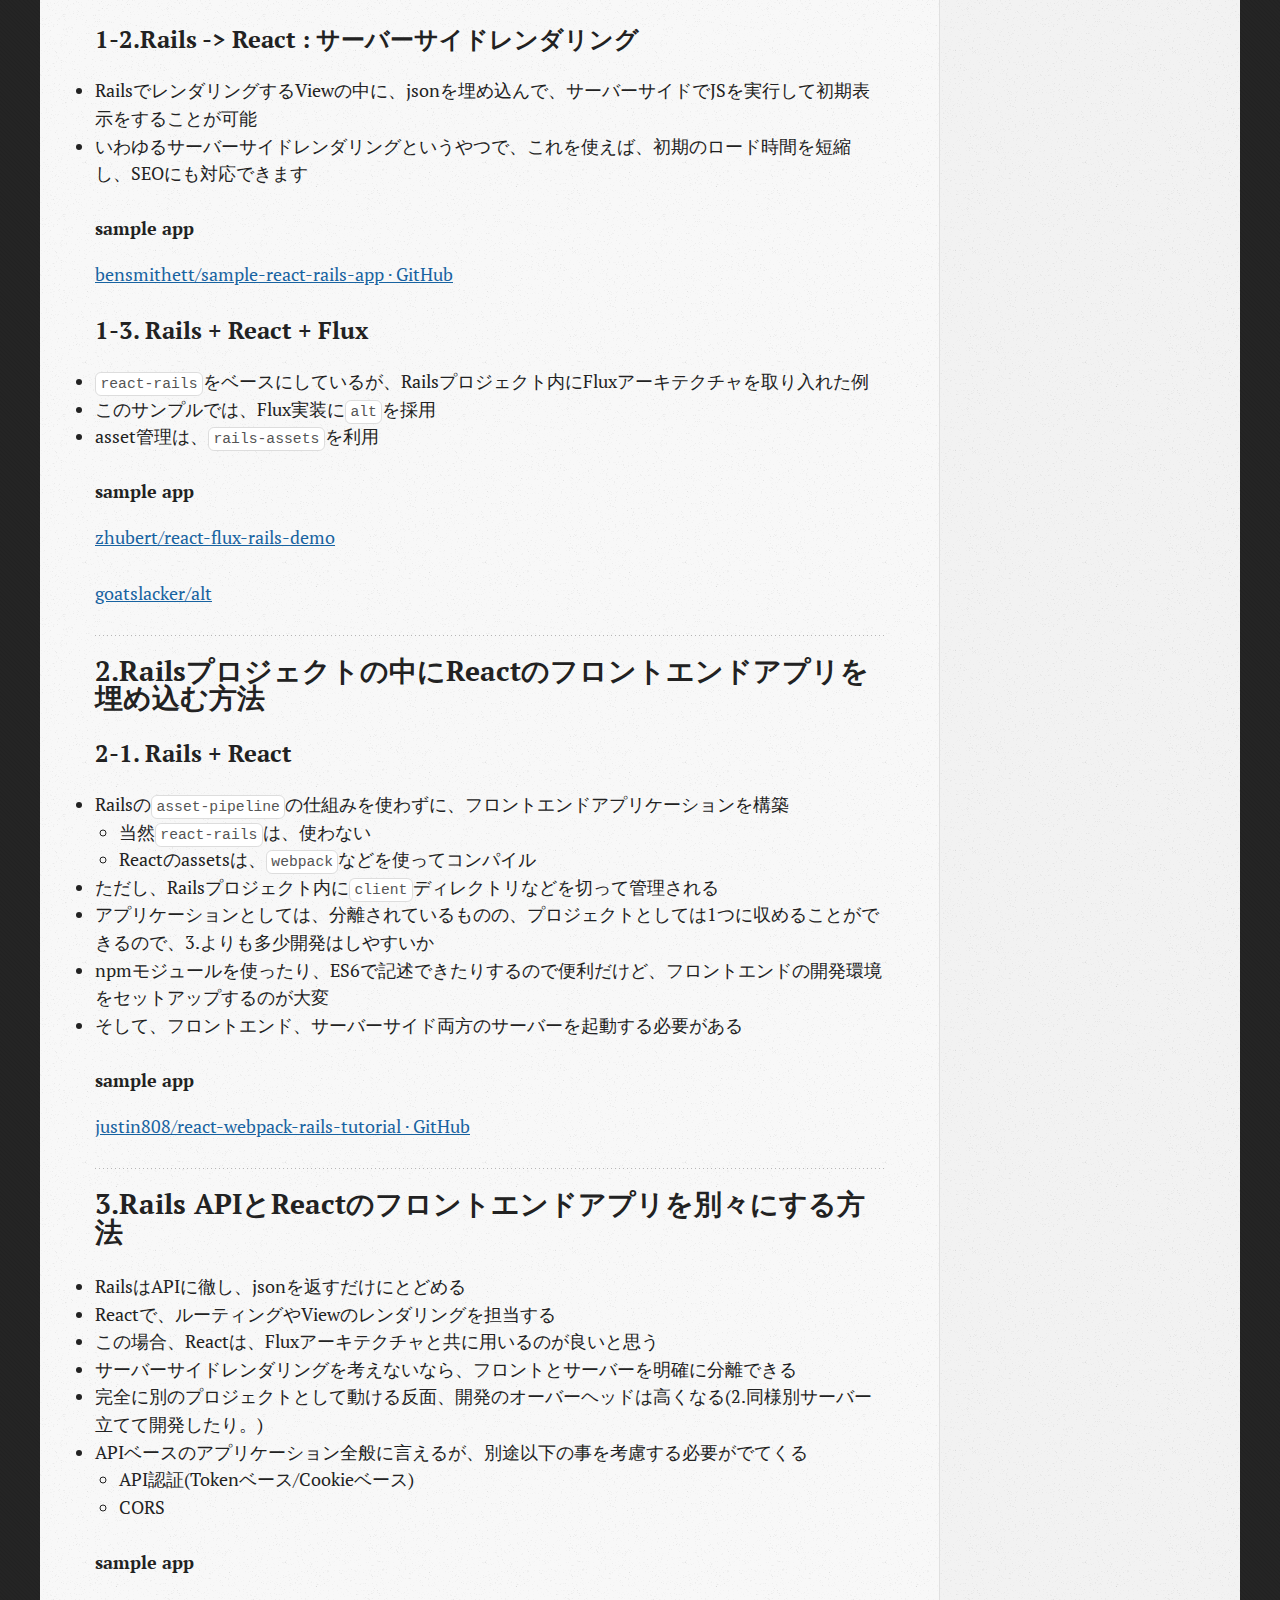
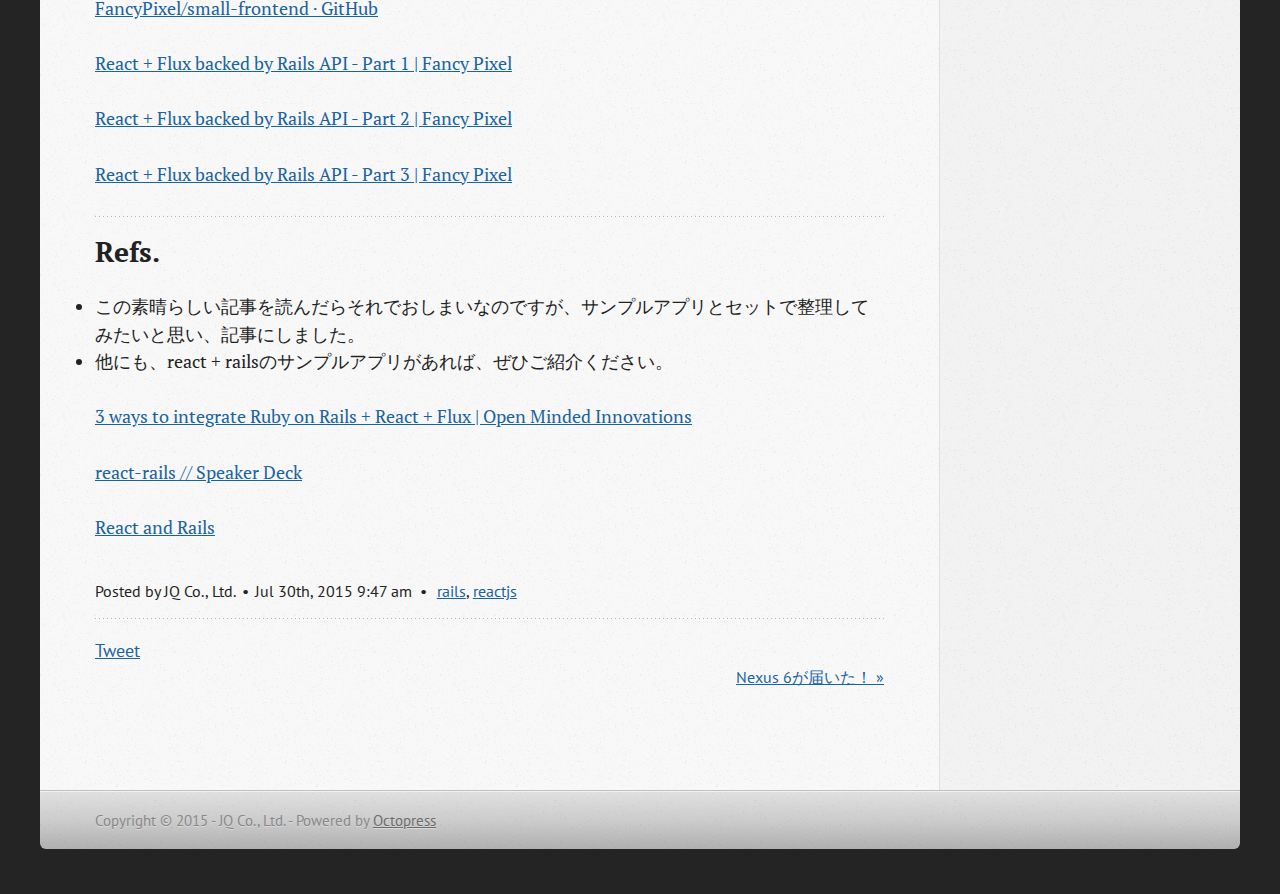
<file: blog/2015/07/30/react-rails/index.html>
<!DOCTYPE html>
<!--[if IEMobile 7 ]><html class="no-js iem7"><![endif]-->
<!--[if lt IE 9]><html class="no-js lte-ie8"><![endif]-->
<!--[if (gt IE 8)|(gt IEMobile 7)|!(IEMobile)|!(IE)]><!--><html class="no-js" lang="en"><!--<![endif]-->
<head>
  <meta charset="utf-8">
  <title>ReactとRailsの関係性とサンプルアプリケーションのまとめ - JQ Engineer Blog</title>
  <meta name="author" content="JQ Co., Ltd.">

  
  <meta name="description" content="RailsのフロントエンドのJSフレームワーク(ライブラリ)として最近話題のReactJSを採用することを考える
その際、ReactとRailsとの関係性にいくつかのパターンがありえるので、そのパターンを紹介したいと思います
ポイントは、どこまでReactとRailsを密接に関係させるか &hellip;">
  

  <!-- http://t.co/dKP3o1e -->
  <meta name="HandheldFriendly" content="True">
  <meta name="MobileOptimized" content="320">
  <meta name="viewport" content="width=device-width, initial-scale=1">

  
  <link rel="canonical" href="http://jq-corp.github.io/blog/2015/07/30/react-rails/">
  <link href="/favicon.png" rel="icon">
  <link href="/stylesheets/screen.css" media="screen, projection" rel="stylesheet" type="text/css">
  <link href="/atom.xml" rel="alternate" title="JQ Engineer Blog" type="application/atom+xml">
  <script src="/javascripts/modernizr-2.0.js"></script>
  <script src="//ajax.googleapis.com/ajax/libs/jquery/1.9.1/jquery.min.js"></script>
  <script>!window.jQuery && document.write(unescape('%3Cscript src="/javascripts/libs/jquery.min.js"%3E%3C/script%3E'))</script>
  <script src="/javascripts/octopress.js" type="text/javascript"></script>
  <!--Fonts from Google"s Web font directory at http://google.com/webfonts -->
<link href="//fonts.googleapis.com/css?family=PT+Serif:regular,italic,bold,bolditalic" rel="stylesheet" type="text/css">
<link href="//fonts.googleapis.com/css?family=PT+Sans:regular,italic,bold,bolditalic" rel="stylesheet" type="text/css">

  

</head>

<body   >
  <header role="banner"><hgroup>
  <h1><a href="/">JQ Engineer Blog</a></h1>
  
    <h2>Pain is temporary. It may last a minute, or an hour, or a day, or a year, but eventually it will subside and something else will take its place. If I quit, however, it lasts forever.</h2>
  
</hgroup>

</header>
  <nav role="navigation"><ul class="subscription" data-subscription="rss">
  <li><a href="/atom.xml" rel="subscribe-rss" title="subscribe via RSS">RSS</a></li>
  
</ul>
  
<form action="https://www.google.com/search" method="get">
  <fieldset role="search">
    <input type="hidden" name="sitesearch" value="jq-corp.github.io">
    <input class="search" type="text" name="q" results="0" placeholder="Search"/>
  </fieldset>
</form>
  
<ul class="main-navigation">
  <li><a href="/">Blog</a></li>
  <li><a href="/blog/archives">Archives</a></li>
</ul>

</nav>
  <div id="main">
    <div id="content">
      <div>
<article class="hentry" role="article">
  
  <header>
    
      <h1 class="entry-title">ReactとRailsの関係性とサンプルアプリケーションのまとめ</h1>
    
    
      <p class="meta">
        




<time class='entry-date' datetime='2015-07-30T09:47:25+09:00'><span class='date'><span class='date-month'>Jul</span> <span class='date-day'>30</span><span class='date-suffix'>th</span>, <span class='date-year'>2015</span></span> <span class='time'>9:47 am</span></time>
        
      </p>
    
  </header>


<div class="entry-content"><ul>
<li>RailsのフロントエンドのJSフレームワーク(ライブラリ)として最近話題の<code>ReactJS</code>を採用することを考える</li>
<li>その際、ReactとRailsとの関係性にいくつかのパターンがありえるので、そのパターンを紹介したいと思います</li>
<li>ポイントは、どこまでReactとRailsを密接に関係させるか</li>
<li>大きくは、次の3つのパターンに分けられます

<ul>
<li>1.RailsのViewの中にReactを埋め込む方法</li>
<li>2.Railsプロジェクトの中にReactのフロントエンドアプリを埋め込む方法</li>
<li>3.Rails APIとReactのフロントエンドアプリを別々にする方法</li>
</ul>
</li>
<li>以下では、少し詳しくこれらのパターンを見ていきます</li>
<li>どれが良いとかいうのは、それぞれのPros&amp;Consがあるので、一概には言えないと思いますが、そのプロジェクトのニーズに合わせて適切な選択をしていくんだと思います</li>
<li>他にもこういうパターンがあるとか、間違ってるとかあれば、ぜひご指摘お願いいたします</li>
</ul>


<h2>1.RailsのViewの中にReactを埋め込む方法</h2>

<ul>
<li><code>react-rails</code>というgemが公開されているので、これを使うのが良い</li>
<li><p><code>react-rails</code>がやっていることは主に次の通り</p>

<ul>
<li>asset-pipelineの中で<code>.js.jsx</code>を変換してくれる</li>
<li>Viewの中で、<code>react_component</code>ヘルパーを用いて、Reactのコンポーネントをレンダリングしてくれる</li>
<li><code>prerender: true</code>オプションを付ければ、サーバーサイドレンダリングも実行可能(<em>1-2参照</em>)</li>
</ul>
</li>
<li><p>この場合、Railsの<code>asset_pipeline</code>を用いて、ReactのJS(JSX)ファイルも一緒にコンパイルされる</p>

<ul>
<li>さらに、<code>sprockets-coffee-react</code>を使えば、CoffeeScriptを使ってReactを書くなんてこともできる</li>
</ul>
</li>
</ul>


<p><a href="https://github.com/reactjs/react-rails">reactjs/react-rails · GitHub</a></p>

<h3>1-1.React -> Rails</h3>

<ul>
<li>RailsでレンダリングしたViewの中で、Reactが実行される</li>
<li>ReactからのAjaxリクエストによって、Railsから取得したjsonを用いて、Virtual DOMを組み立てる</li>
<li>普通に考えるとこれがもっともシンプルに記述できると思います</li>
</ul>


<h4>sample app</h4>

<p><a href="https://github.com/bigardone/rails_and_react">bigardone/rails_and_react · GitHub</a></p>

<h3>1-2.Rails -> React : サーバーサイドレンダリング</h3>

<ul>
<li>RailsでレンダリングするViewの中に、jsonを埋め込んで、サーバーサイドでJSを実行して初期表示をすることが可能</li>
<li>いわゆるサーバーサイドレンダリングというやつで、これを使えば、初期のロード時間を短縮し、SEOにも対応できます</li>
</ul>


<h4>sample app</h4>

<p><a href="https://github.com/bensmithett/sample-react-rails-app">bensmithett/sample-react-rails-app · GitHub</a></p>

<h3>1-3. Rails + React + Flux</h3>

<ul>
<li><code>react-rails</code>をベースにしているが、Railsプロジェクト内にFluxアーキテクチャを取り入れた例</li>
<li>このサンプルでは、Flux実装に<code>alt</code>を採用</li>
<li>asset管理は、<code>rails-assets</code>を利用</li>
</ul>


<h4>sample app</h4>

<p><a href="https://github.com/zhubert/react-flux-rails-demo">zhubert/react-flux-rails-demo</a></p>

<p><a href="https://github.com/goatslacker/alt">goatslacker/alt</a></p>

<h2>2.Railsプロジェクトの中にReactのフロントエンドアプリを埋め込む方法</h2>

<h3>2-1. Rails + React</h3>

<ul>
<li>Railsの<code>asset-pipeline</code>の仕組みを使わずに、フロントエンドアプリケーションを構築

<ul>
<li>当然<code>react-rails</code>は、使わない</li>
<li>Reactのassetsは、<code>webpack</code>などを使ってコンパイル</li>
</ul>
</li>
<li>ただし、Railsプロジェクト内に<code>client</code>ディレクトリなどを切って管理される</li>
<li>アプリケーションとしては、分離されているものの、プロジェクトとしては1つに収めることができるので、3.よりも多少開発はしやすいか</li>
<li>npmモジュールを使ったり、ES6で記述できたりするので便利だけど、フロントエンドの開発環境をセットアップするのが大変</li>
<li>そして、フロントエンド、サーバーサイド両方のサーバーを起動する必要がある</li>
</ul>


<h4>sample app</h4>

<p><a href="https://github.com/justin808/react-webpack-rails-tutorial">justin808/react-webpack-rails-tutorial · GitHub</a></p>

<h2>3.Rails APIとReactのフロントエンドアプリを別々にする方法</h2>

<ul>
<li>RailsはAPIに徹し、jsonを返すだけにとどめる</li>
<li>Reactで、ルーティングやViewのレンダリングを担当する</li>
<li>この場合、Reactは、Fluxアーキテクチャと共に用いるのが良いと思う</li>
<li>サーバーサイドレンダリングを考えないなら、フロントとサーバーを明確に分離できる</li>
<li>完全に別のプロジェクトとして動ける反面、開発のオーバーヘッドは高くなる(2.同様別サーバー立てて開発したり。)</li>
<li>APIベースのアプリケーション全般に言えるが、別途以下の事を考慮する必要がでてくる

<ul>
<li>API認証(Tokenベース/Cookieベース)</li>
<li>CORS</li>
</ul>
</li>
</ul>


<h4>sample app</h4>

<p><a href="https://github.com/FancyPixel/small-frontend">FancyPixel/small-frontend · GitHub</a></p>

<p><a href="http://fancypixel.github.io/blog/2015/01/28/react-plus-flux-backed-by-rails-api/">React + Flux backed by Rails API - Part 1 | Fancy Pixel</a></p>

<p><a href="http://fancypixel.github.io/blog/2015/01/29/react-plus-flux-backed-by-rails-api-part-2/">React + Flux backed by Rails API - Part 2 | Fancy Pixel</a></p>

<p><a href="http://fancypixel.github.io/blog/2015/01/30/react-plus-flux-backed-by-rails-api-part-3/">React + Flux backed by Rails API - Part 3 | Fancy Pixel</a></p>

<h2>Refs.</h2>

<ul>
<li>この素晴らしい記事を読んだらそれでおしまいなのですが、サンプルアプリとセットで整理してみたいと思い、記事にしました。</li>
<li>他にも、react + railsのサンプルアプリがあれば、ぜひご紹介ください。</li>
</ul>


<p><a href="http://www.openmindedinnovations.com/blogs/3-ways-to-integrate-ruby-on-rails-react-flux">3 ways to integrate Ruby on Rails + React + Flux | Open Minded Innovations</a></p>

<p><a href="https://speakerdeck.com/hokaccha/react-rails-1">react-rails // Speaker Deck</a></p>

<p><a href="http://rny.io/rails/react/2014/07/31/reactjs-and-rails.html">React and Rails</a></p>
</div>


  <footer>
    <p class="meta">
      
  

<span class="byline author vcard">Posted by <span class="fn">JQ Co., Ltd.</span></span>

      




<time class='entry-date' datetime='2015-07-30T09:47:25+09:00'><span class='date'><span class='date-month'>Jul</span> <span class='date-day'>30</span><span class='date-suffix'>th</span>, <span class='date-year'>2015</span></span> <span class='time'>9:47 am</span></time>
      

<span class="categories">
  
    <a class='category' href='/blog/categories/rails/'>rails</a>, <a class='category' href='/blog/categories/reactjs/'>reactjs</a>
  
</span>


    </p>
    
      <div class="sharing">
  
  <a href="//twitter.com/share" class="twitter-share-button" data-url="http://jq-corp.github.io/blog/2015/07/30/react-rails/" data-via="" data-counturl="http://jq-corp.github.io/blog/2015/07/30/react-rails/" >Tweet</a>
  
  
  
</div>

    
    <p class="meta">
      
      
        <a class="basic-alignment right" href="/blog/2015/07/30/bakana-first/" title="Next Post: Nexus 6が届いた！">Nexus 6が届いた！ &raquo;</a>
      
    </p>
  </footer>
</article>

</div>

<aside class="sidebar">
  
    <section>
  <h1>Recent Posts</h1>
  <ul id="recent_posts">
    
      <li class="post">
        <a href="/blog/2015/08/06/bakana-image-trim/">画像の中心を正方形にトリミングするJavascript</a>
      </li>
    
      <li class="post">
        <a href="/blog/2015/07/30/event-analysis/">行動ログ解析基盤の構築</a>
      </li>
    
      <li class="post">
        <a href="/blog/2015/07/30/markdown-how-to-use/">Markdownの書き方</a>
      </li>
    
      <li class="post">
        <a href="/blog/2015/07/30/bakana-first/">Nexus 6が届いた！</a>
      </li>
    
      <li class="post">
        <a href="/blog/2015/07/30/react-rails/">ReactとRailsの関係性とサンプルアプリケーションのまとめ</a>
      </li>
    
  </ul>
</section>





  
</aside>


    </div>
  </div>
  <footer role="contentinfo"><p>
  Copyright &copy; 2015 - JQ Co., Ltd. -
  <span class="credit">Powered by <a href="http://octopress.org">Octopress</a></span>
</p>

</footer>
  







  <script type="text/javascript">
    (function(){
      var twitterWidgets = document.createElement('script');
      twitterWidgets.type = 'text/javascript';
      twitterWidgets.async = true;
      twitterWidgets.src = '//platform.twitter.com/widgets.js';
      document.getElementsByTagName('head')[0].appendChild(twitterWidgets);
    })();
  </script>





</body>
</html>
</file>
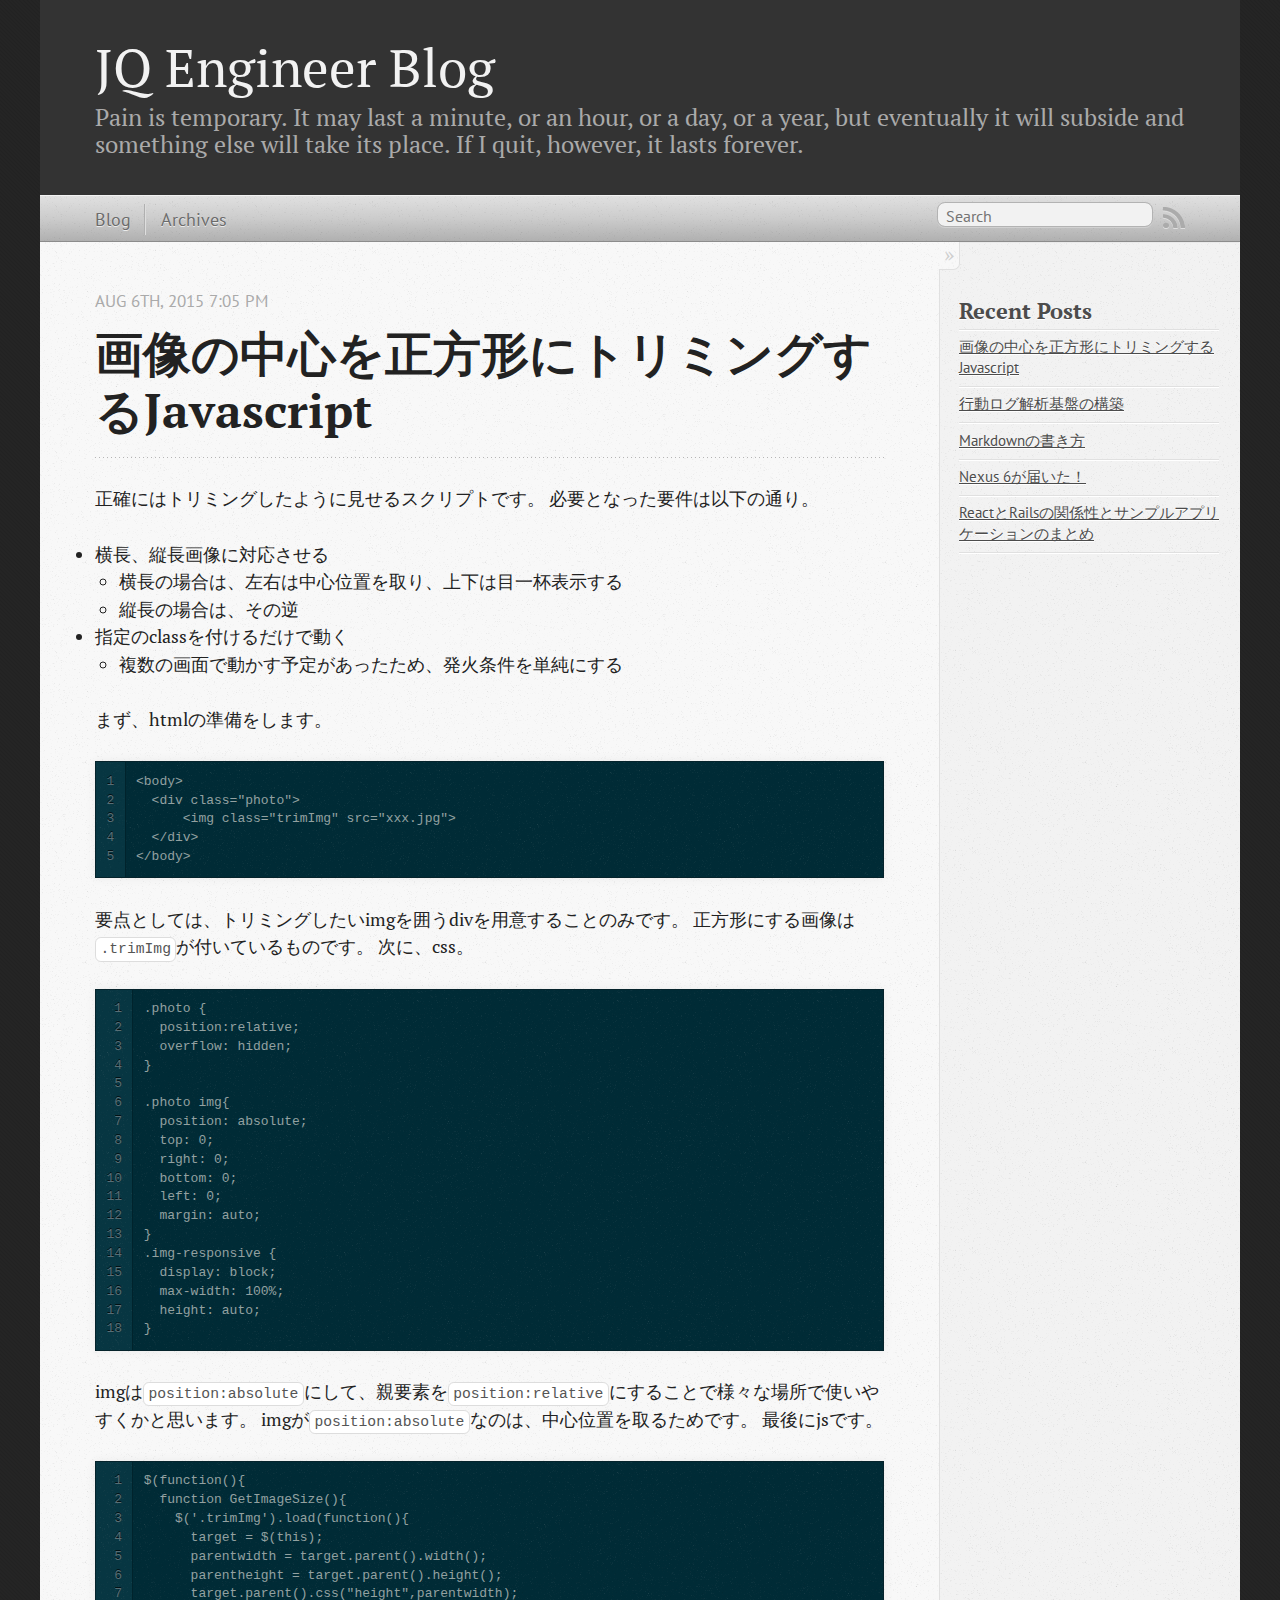
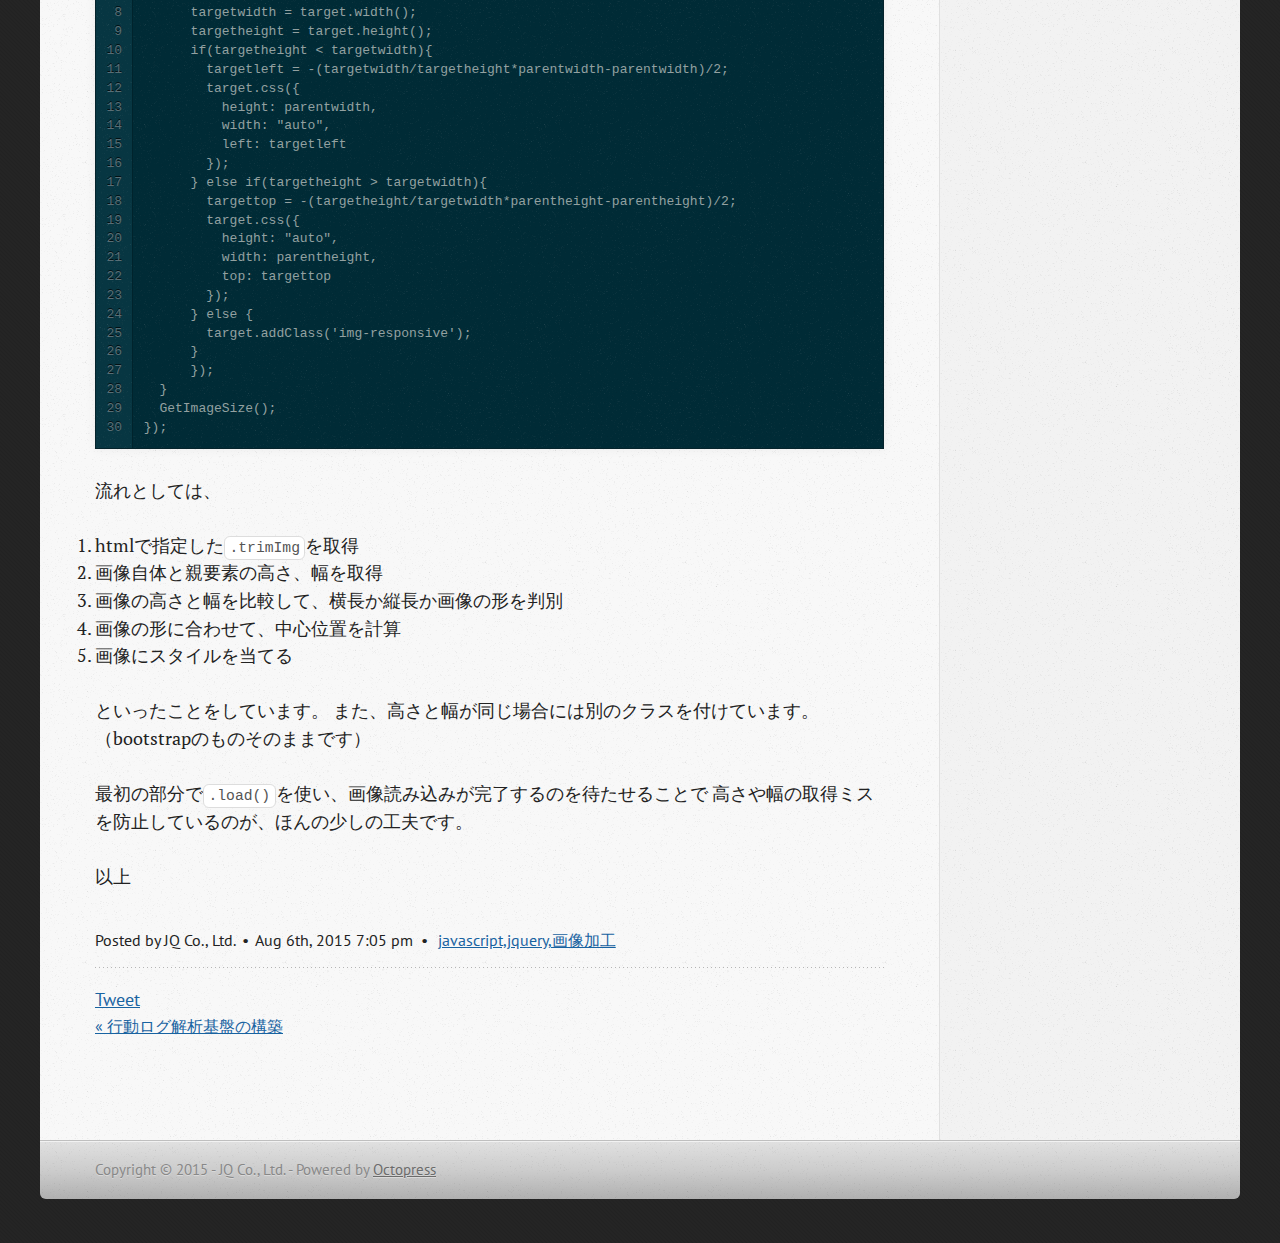
<file: blog/2015/08/06/bakana-image-trim/index.html>
<!DOCTYPE html>
<!--[if IEMobile 7 ]><html class="no-js iem7"><![endif]-->
<!--[if lt IE 9]><html class="no-js lte-ie8"><![endif]-->
<!--[if (gt IE 8)|(gt IEMobile 7)|!(IEMobile)|!(IE)]><!--><html class="no-js" lang="en"><!--<![endif]-->
<head>
  <meta charset="utf-8">
  <title>画像の中心を正方形にトリミングするJavascript - JQ Engineer Blog</title>
  <meta name="author" content="JQ Co., Ltd.">

  
  <meta name="description" content="正確にはトリミングしたように見せるスクリプトです。
必要となった要件は以下の通り。 横長、縦長画像に対応させる 横長の場合は、左右は中心位置を取り、上下は目一杯表示する
縦長の場合は、その逆 指定のclassを付けるだけで動く 複数の画面で動かす予定があったため、発火条件を単純にする まず、 &hellip;">
  

  <!-- http://t.co/dKP3o1e -->
  <meta name="HandheldFriendly" content="True">
  <meta name="MobileOptimized" content="320">
  <meta name="viewport" content="width=device-width, initial-scale=1">

  
  <link rel="canonical" href="http://jq-corp.github.io/blog/2015/08/06/bakana-image-trim/">
  <link href="/favicon.png" rel="icon">
  <link href="/stylesheets/screen.css" media="screen, projection" rel="stylesheet" type="text/css">
  <link href="/atom.xml" rel="alternate" title="JQ Engineer Blog" type="application/atom+xml">
  <script src="/javascripts/modernizr-2.0.js"></script>
  <script src="//ajax.googleapis.com/ajax/libs/jquery/1.9.1/jquery.min.js"></script>
  <script>!window.jQuery && document.write(unescape('%3Cscript src="/javascripts/libs/jquery.min.js"%3E%3C/script%3E'))</script>
  <script src="/javascripts/octopress.js" type="text/javascript"></script>
  <!--Fonts from Google"s Web font directory at http://google.com/webfonts -->
<link href="//fonts.googleapis.com/css?family=PT+Serif:regular,italic,bold,bolditalic" rel="stylesheet" type="text/css">
<link href="//fonts.googleapis.com/css?family=PT+Sans:regular,italic,bold,bolditalic" rel="stylesheet" type="text/css">

  

</head>

<body   >
  <header role="banner"><hgroup>
  <h1><a href="/">JQ Engineer Blog</a></h1>
  
    <h2>Pain is temporary. It may last a minute, or an hour, or a day, or a year, but eventually it will subside and something else will take its place. If I quit, however, it lasts forever.</h2>
  
</hgroup>

</header>
  <nav role="navigation"><ul class="subscription" data-subscription="rss">
  <li><a href="/atom.xml" rel="subscribe-rss" title="subscribe via RSS">RSS</a></li>
  
</ul>
  
<form action="https://www.google.com/search" method="get">
  <fieldset role="search">
    <input type="hidden" name="sitesearch" value="jq-corp.github.io">
    <input class="search" type="text" name="q" results="0" placeholder="Search"/>
  </fieldset>
</form>
  
<ul class="main-navigation">
  <li><a href="/">Blog</a></li>
  <li><a href="/blog/archives">Archives</a></li>
</ul>

</nav>
  <div id="main">
    <div id="content">
      <div>
<article class="hentry" role="article">
  
  <header>
    
      <h1 class="entry-title">画像の中心を正方形にトリミングするJavascript</h1>
    
    
      <p class="meta">
        




<time class='entry-date' datetime='2015-08-06T19:05:24+09:00'><span class='date'><span class='date-month'>Aug</span> <span class='date-day'>6</span><span class='date-suffix'>th</span>, <span class='date-year'>2015</span></span> <span class='time'>7:05 pm</span></time>
        
      </p>
    
  </header>


<div class="entry-content"><p>正確にはトリミングしたように見せるスクリプトです。
必要となった要件は以下の通り。</p>

<ul>
<li>横長、縦長画像に対応させる

<ul>
<li>横長の場合は、左右は中心位置を取り、上下は目一杯表示する</li>
<li>縦長の場合は、その逆</li>
</ul>
</li>
<li>指定のclassを付けるだけで動く

<ul>
<li>複数の画面で動かす予定があったため、発火条件を単純にする</li>
</ul>
</li>
</ul>


<p>まず、htmlの準備をします。</p>

<figure class='code'><div class="highlight"><table><tr><td class="gutter"><pre class="line-numbers"><span class='line-number'>1</span>
<span class='line-number'>2</span>
<span class='line-number'>3</span>
<span class='line-number'>4</span>
<span class='line-number'>5</span>
</pre></td><td class='code'><pre><code class=''><span class='line'>&lt;body&gt;
</span><span class='line'>  &lt;div class="photo"&gt;
</span><span class='line'>      &lt;img class="trimImg" src="xxx.jpg"&gt;
</span><span class='line'>  &lt;/div&gt;
</span><span class='line'>&lt;/body&gt;</span></code></pre></td></tr></table></div></figure>


<p>要点としては、トリミングしたいimgを囲うdivを用意することのみです。
正方形にする画像は<code>.trimImg</code>が付いているものです。
次に、css。</p>

<figure class='code'><div class="highlight"><table><tr><td class="gutter"><pre class="line-numbers"><span class='line-number'>1</span>
<span class='line-number'>2</span>
<span class='line-number'>3</span>
<span class='line-number'>4</span>
<span class='line-number'>5</span>
<span class='line-number'>6</span>
<span class='line-number'>7</span>
<span class='line-number'>8</span>
<span class='line-number'>9</span>
<span class='line-number'>10</span>
<span class='line-number'>11</span>
<span class='line-number'>12</span>
<span class='line-number'>13</span>
<span class='line-number'>14</span>
<span class='line-number'>15</span>
<span class='line-number'>16</span>
<span class='line-number'>17</span>
<span class='line-number'>18</span>
</pre></td><td class='code'><pre><code class=''><span class='line'>.photo {
</span><span class='line'>  position:relative;
</span><span class='line'>  overflow: hidden;
</span><span class='line'>}
</span><span class='line'>
</span><span class='line'>.photo img{
</span><span class='line'>  position: absolute;
</span><span class='line'>  top: 0;
</span><span class='line'>  right: 0;
</span><span class='line'>  bottom: 0;
</span><span class='line'>  left: 0;
</span><span class='line'>  margin: auto;
</span><span class='line'>}
</span><span class='line'>.img-responsive {
</span><span class='line'>  display: block;
</span><span class='line'>  max-width: 100%;
</span><span class='line'>  height: auto;
</span><span class='line'>}</span></code></pre></td></tr></table></div></figure>


<p>imgは<code>position:absolute</code>にして、親要素を<code>position:relative</code>にすることで様々な場所で使いやすくかと思います。
imgが<code>position:absolute</code>なのは、中心位置を取るためです。
最後にjsです。</p>

<figure class='code'><div class="highlight"><table><tr><td class="gutter"><pre class="line-numbers"><span class='line-number'>1</span>
<span class='line-number'>2</span>
<span class='line-number'>3</span>
<span class='line-number'>4</span>
<span class='line-number'>5</span>
<span class='line-number'>6</span>
<span class='line-number'>7</span>
<span class='line-number'>8</span>
<span class='line-number'>9</span>
<span class='line-number'>10</span>
<span class='line-number'>11</span>
<span class='line-number'>12</span>
<span class='line-number'>13</span>
<span class='line-number'>14</span>
<span class='line-number'>15</span>
<span class='line-number'>16</span>
<span class='line-number'>17</span>
<span class='line-number'>18</span>
<span class='line-number'>19</span>
<span class='line-number'>20</span>
<span class='line-number'>21</span>
<span class='line-number'>22</span>
<span class='line-number'>23</span>
<span class='line-number'>24</span>
<span class='line-number'>25</span>
<span class='line-number'>26</span>
<span class='line-number'>27</span>
<span class='line-number'>28</span>
<span class='line-number'>29</span>
<span class='line-number'>30</span>
</pre></td><td class='code'><pre><code class=''><span class='line'>$(function(){
</span><span class='line'>  function GetImageSize(){
</span><span class='line'>    $('.trimImg').load(function(){
</span><span class='line'>      target = $(this);
</span><span class='line'>      parentwidth = target.parent().width();
</span><span class='line'>      parentheight = target.parent().height();
</span><span class='line'>      target.parent().css("height",parentwidth);
</span><span class='line'>      targetwidth = target.width();
</span><span class='line'>      targetheight = target.height();
</span><span class='line'>      if(targetheight &lt; targetwidth){
</span><span class='line'>        targetleft = -(targetwidth/targetheight*parentwidth-parentwidth)/2;
</span><span class='line'>        target.css({
</span><span class='line'>          height: parentwidth,
</span><span class='line'>          width: "auto",
</span><span class='line'>          left: targetleft
</span><span class='line'>        });
</span><span class='line'>      } else if(targetheight &gt; targetwidth){
</span><span class='line'>        targettop = -(targetheight/targetwidth*parentheight-parentheight)/2;
</span><span class='line'>        target.css({
</span><span class='line'>          height: "auto",
</span><span class='line'>          width: parentheight,
</span><span class='line'>          top: targettop
</span><span class='line'>        });
</span><span class='line'>      } else {
</span><span class='line'>        target.addClass('img-responsive');
</span><span class='line'>      }
</span><span class='line'>      });
</span><span class='line'>  }
</span><span class='line'>  GetImageSize();
</span><span class='line'>});</span></code></pre></td></tr></table></div></figure>


<p>流れとしては、</p>

<ol>
<li>htmlで指定した<code>.trimImg</code>を取得</li>
<li>画像自体と親要素の高さ、幅を取得</li>
<li>画像の高さと幅を比較して、横長か縦長か画像の形を判別</li>
<li>画像の形に合わせて、中心位置を計算</li>
<li>画像にスタイルを当てる</li>
</ol>


<p>といったことをしています。
また、高さと幅が同じ場合には別のクラスを付けています。（bootstrapのものそのままです）</p>

<p>最初の部分で<code>.load()</code>を使い、画像読み込みが完了するのを待たせることで
高さや幅の取得ミスを防止しているのが、ほんの少しの工夫です。</p>

<p>以上</p>
</div>


  <footer>
    <p class="meta">
      
  

<span class="byline author vcard">Posted by <span class="fn">JQ Co., Ltd.</span></span>

      




<time class='entry-date' datetime='2015-08-06T19:05:24+09:00'><span class='date'><span class='date-month'>Aug</span> <span class='date-day'>6</span><span class='date-suffix'>th</span>, <span class='date-year'>2015</span></span> <span class='time'>7:05 pm</span></time>
      

<span class="categories">
  
    <a class='category' href='/blog/categories/javascript-jquery-hua-xiang-jia-gong/'>javascript,jquery,画像加工</a>
  
</span>


    </p>
    
      <div class="sharing">
  
  <a href="//twitter.com/share" class="twitter-share-button" data-url="http://jq-corp.github.io/blog/2015/08/06/bakana-image-trim/" data-via="" data-counturl="http://jq-corp.github.io/blog/2015/08/06/bakana-image-trim/" >Tweet</a>
  
  
  
</div>

    
    <p class="meta">
      
        <a class="basic-alignment left" href="/blog/2015/07/30/event-analysis/" title="Previous Post: 行動ログ解析基盤の構築">&laquo; 行動ログ解析基盤の構築</a>
      
      
    </p>
  </footer>
</article>

</div>

<aside class="sidebar">
  
    <section>
  <h1>Recent Posts</h1>
  <ul id="recent_posts">
    
      <li class="post">
        <a href="/blog/2015/08/06/bakana-image-trim/">画像の中心を正方形にトリミングするJavascript</a>
      </li>
    
      <li class="post">
        <a href="/blog/2015/07/30/event-analysis/">行動ログ解析基盤の構築</a>
      </li>
    
      <li class="post">
        <a href="/blog/2015/07/30/markdown-how-to-use/">Markdownの書き方</a>
      </li>
    
      <li class="post">
        <a href="/blog/2015/07/30/bakana-first/">Nexus 6が届いた！</a>
      </li>
    
      <li class="post">
        <a href="/blog/2015/07/30/react-rails/">ReactとRailsの関係性とサンプルアプリケーションのまとめ</a>
      </li>
    
  </ul>
</section>





  
</aside>


    </div>
  </div>
  <footer role="contentinfo"><p>
  Copyright &copy; 2015 - JQ Co., Ltd. -
  <span class="credit">Powered by <a href="http://octopress.org">Octopress</a></span>
</p>

</footer>
  







  <script type="text/javascript">
    (function(){
      var twitterWidgets = document.createElement('script');
      twitterWidgets.type = 'text/javascript';
      twitterWidgets.async = true;
      twitterWidgets.src = '//platform.twitter.com/widgets.js';
      document.getElementsByTagName('head')[0].appendChild(twitterWidgets);
    })();
  </script>





</body>
</html>
</file>
<file: stylesheets/screen.css>
html,body,div,span,applet,object,iframe,h1,h2,h3,h4,h5,h6,p,blockquote,pre,a,abbr,acronym,address,big,cite,code,del,dfn,em,img,ins,kbd,q,s,samp,small,strike,strong,sub,sup,tt,var,b,u,i,center,dl,dt,dd,ol,ul,li,fieldset,form,label,legend,table,caption,tbody,tfoot,thead,tr,th,td,article,aside,canvas,details,embed,figure,figcaption,footer,header,hgroup,menu,nav,output,ruby,section,summary,time,mark,audio,video{margin:0;padding:0;border:0;font:inherit;font-size:100%;vertical-align:baseline}html{line-height:1}ol,ul{list-style:none}table{border-collapse:collapse;border-spacing:0}caption,th,td{text-align:left;font-weight:normal;vertical-align:middle}q,blockquote{quotes:none}q:before,q:after,blockquote:before,blockquote:after{content:"";content:none}a img{border:none}article,aside,details,figcaption,figure,footer,header,hgroup,main,menu,nav,section,summary{display:block}a{color:#1863a1}a:visited{color:#751590}a:focus{color:#0181eb}a:hover{color:#0181eb}a:active{color:#01579f}aside.sidebar a{color:#222}aside.sidebar a:focus{color:#0181eb}aside.sidebar a:hover{color:#0181eb}aside.sidebar a:active{color:#01579f}a{-moz-transition:color 0.3s;-o-transition:color 0.3s;-webkit-transition:color 0.3s;transition:color 0.3s}html{background:#252525 url('/images/line-tile.png?1438223294') top left}body>div{background:#f2f2f2 url('/images/noise.png?1438223294') top left;border-bottom:1px solid #bfbfbf}body>div>div{background:#f8f8f8 url('/images/noise.png?1438223294') top left;border-right:1px solid #e0e0e0}.heading,body>header h1,h1,h2,h3,h4,h5,h6{font-family:"PT Serif","Georgia","Helvetica Neue",Arial,sans-serif}.sans,body>header h2,article header p.meta,article>footer,#content .blog-index footer,html .gist .gist-file .gist-meta,#blog-archives a.category,#blog-archives time,aside.sidebar section,body>footer{font-family:"PT Sans","Helvetica Neue",Arial,sans-serif}.serif,body,#content .blog-index a[rel=full-article]{font-family:"PT Serif",Georgia,Times,"Times New Roman",serif}.mono,pre,code,tt,p code,li code{font-family:Menlo,Monaco,"Andale Mono","lucida console","Courier New",monospace}body>header h1{font-size:2.2em;font-family:"PT Serif","Georgia","Helvetica Neue",Arial,sans-serif;font-weight:normal;line-height:1.2em;margin-bottom:0.6667em}body>header h2{font-family:"PT Serif","Georgia","Helvetica Neue",Arial,sans-serif}body{line-height:1.5em;color:#222}h1{font-size:2.2em;line-height:1.2em}@media only screen and (min-width: 992px){body{font-size:1.15em}h1{font-size:2.6em;line-height:1.2em}}h1,h2,h3,h4,h5,h6{text-rendering:optimizelegibility;margin-bottom:1em;font-weight:bold}h2,section h1{font-size:1.5em}h3,section h2,section section h1{font-size:1.3em}h4,section h3,section section h2,section section section h1{font-size:1em}h5,section h4,section section h3{font-size:.9em}h6,section h5,section section h4,section section section h3{font-size:.8em}p,article blockquote,ul,ol{margin-bottom:1.5em}ul{list-style-type:disc}ul ul{list-style-type:circle;margin-bottom:0px}ul ul ul{list-style-type:square;margin-bottom:0px}ol{list-style-type:decimal}ol ol{list-style-type:lower-alpha;margin-bottom:0px}ol ol ol{list-style-type:lower-roman;margin-bottom:0px}ul,ul ul,ul ol,ol,ol ul,ol ol{margin-left:1.3em}ul ul,ul ol,ol ul,ol ol{margin-bottom:0em}strong{font-weight:bold}em{font-style:italic}sup,sub{font-size:0.75em;position:relative;display:inline-block;padding:0 .2em;line-height:.8em}sup{top:-.5em}sub{bottom:-.5em}a[rev='footnote']{font-size:.75em;padding:0 .3em;line-height:1}q{font-style:italic}q:before{content:"\201C"}q:after{content:"\201D"}em,dfn{font-style:italic}strong,dfn{font-weight:bold}del,s{text-decoration:line-through}abbr,acronym{border-bottom:1px dotted;cursor:help}hr{margin-bottom:0.2em}small{font-size:.8em}big{font-size:1.2em}article blockquote{font-style:italic;position:relative;font-size:1.2em;line-height:1.5em;padding-left:1em;border-left:4px solid rgba(170,170,170,0.5)}article blockquote cite{font-style:italic}article blockquote cite a{color:#aaa !important;word-wrap:break-word}article blockquote cite:before{content:'\2014';padding-right:.3em;padding-left:.3em;color:#aaa}@media only screen and (min-width: 992px){article blockquote{padding-left:1.5em;border-left-width:4px}}.pullquote-right:before,.pullquote-left:before{padding:0;border:none;content:attr(data-pullquote);float:right;width:45%;margin:.5em 0 1em 1.5em;position:relative;top:7px;font-size:1.4em;line-height:1.45em}.pullquote-left:before{float:left;margin:.5em 1.5em 1em 0}.force-wrap,article a,aside.sidebar a{white-space:-moz-pre-wrap;white-space:-pre-wrap;white-space:-o-pre-wrap;white-space:pre-wrap;word-wrap:break-word}.group,body>header,body>nav,body>footer,body #content>article,body #content>div>article,body #content>div>section,body div.pagination,aside.sidebar,#main,#content,.sidebar{*zoom:1}.group:after,body>header:after,body>nav:after,body>footer:after,body #content>article:after,body #content>div>article:after,body #content>div>section:after,body div.pagination:after,#main:after,#content:after,.sidebar:after{content:"";display:table;clear:both}body{-webkit-text-size-adjust:none;max-width:1200px;position:relative;margin:0 auto}body>header,body>nav,body>footer,body #content>article,body #content>div>article,body #content>div>section{padding-left:18px;padding-right:18px}@media only screen and (min-width: 480px){body>header,body>nav,body>footer,body #content>article,body #content>div>article,body #content>div>section{padding-left:25px;padding-right:25px}}@media only screen and (min-width: 768px){body>header,body>nav,body>footer,body #content>article,body #content>div>article,body #content>div>section{padding-left:35px;padding-right:35px}}@media only screen and (min-width: 992px){body>header,body>nav,body>footer,body #content>article,body #content>div>article,body #content>div>section{padding-left:55px;padding-right:55px}}body div.pagination{margin-left:18px;margin-right:18px}@media only screen and (min-width: 480px){body div.pagination{margin-left:25px;margin-right:25px}}@media only screen and (min-width: 768px){body div.pagination{margin-left:35px;margin-right:35px}}@media only screen and (min-width: 992px){body div.pagination{margin-left:55px;margin-right:55px}}body>header{font-size:1em;padding-top:1.5em;padding-bottom:1.5em}#content{overflow:hidden}#content>div,#content>article{width:100%}aside.sidebar{float:none;padding:0 18px 1px;background-color:#f7f7f7;border-top:1px solid #e0e0e0}.flex-content,article img,article video,article .flash-video,aside.sidebar img{max-width:100%;height:auto}.basic-alignment.left,article img.left,article video.left,article .left.flash-video,aside.sidebar img.left{float:left;margin-right:1.5em}.basic-alignment.right,article img.right,article video.right,article .right.flash-video,aside.sidebar img.right{float:right;margin-left:1.5em}.basic-alignment.center,article img.center,article video.center,article .center.flash-video,aside.sidebar img.center{display:block;margin:0 auto 1.5em}.basic-alignment.left,article img.left,article video.left,article .left.flash-video,aside.sidebar img.left,.basic-alignment.right,article img.right,article video.right,article .right.flash-video,aside.sidebar img.right{margin-bottom:.8em}.toggle-sidebar,.no-sidebar .toggle-sidebar{display:none}@media only screen and (min-width: 750px){body.sidebar-footer aside.sidebar{float:none;width:auto;clear:left;margin:0;padding:0 35px 1px;background-color:#f7f7f7;border-top:1px solid #eaeaea}body.sidebar-footer aside.sidebar section.odd,body.sidebar-footer aside.sidebar section.even{float:left;width:48%}body.sidebar-footer aside.sidebar section.odd{margin-left:0}body.sidebar-footer aside.sidebar section.even{margin-left:4%}body.sidebar-footer aside.sidebar.thirds section{width:30%;margin-left:5%}body.sidebar-footer aside.sidebar.thirds section.first{margin-left:0;clear:both}}body.sidebar-footer #content{margin-right:0px}body.sidebar-footer .toggle-sidebar{display:none}@media only screen and (min-width: 550px){body>header{font-size:1em}}@media only screen and (min-width: 750px){aside.sidebar{float:none;width:auto;clear:left;margin:0;padding:0 35px 1px;background-color:#f7f7f7;border-top:1px solid #eaeaea}aside.sidebar section.odd,aside.sidebar section.even{float:left;width:48%}aside.sidebar section.odd{margin-left:0}aside.sidebar section.even{margin-left:4%}aside.sidebar.thirds section{width:30%;margin-left:5%}aside.sidebar.thirds section.first{margin-left:0;clear:both}}@media only screen and (min-width: 768px){body{-webkit-text-size-adjust:auto}body>header{font-size:1.2em}#main{padding:0;margin:0 auto}#content{overflow:visible;margin-right:240px;position:relative}.no-sidebar #content{margin-right:0;border-right:0}.collapse-sidebar #content{margin-right:20px}#content>div,#content>article{padding-top:17.5px;padding-bottom:17.5px;float:left}aside.sidebar{width:210px;padding:0 15px 15px;background:none;clear:none;float:left;margin:0 -100% 0 0}aside.sidebar section{width:auto;margin-left:0}aside.sidebar section.odd,aside.sidebar section.even{float:none;width:auto;margin-left:0}.collapse-sidebar aside.sidebar{float:none;width:auto;clear:left;margin:0;padding:0 35px 1px;background-color:#f7f7f7;border-top:1px solid #eaeaea}.collapse-sidebar aside.sidebar section.odd,.collapse-sidebar aside.sidebar section.even{float:left;width:48%}.collapse-sidebar aside.sidebar section.odd{margin-left:0}.collapse-sidebar aside.sidebar section.even{margin-left:4%}.collapse-sidebar aside.sidebar.thirds section{width:30%;margin-left:5%}.collapse-sidebar aside.sidebar.thirds section.first{margin-left:0;clear:both}}@media only screen and (min-width: 992px){body>header{font-size:1.3em}#content{margin-right:300px}#content>div,#content>article{padding-top:27.5px;padding-bottom:27.5px}aside.sidebar{width:260px;padding:1.2em 20px 20px}.collapse-sidebar aside.sidebar{padding-left:55px;padding-right:55px}}@media only screen and (min-width: 768px){ul,ol{margin-left:0}}body>header{background:#333}body>header h1{display:inline-block;margin:0}body>header h1 a,body>header h1 a:visited,body>header h1 a:hover{color:#f2f2f2;text-decoration:none}body>header h2{margin:.2em 0 0;font-size:1em;color:#aaa;font-weight:normal}body>nav{position:relative;background-color:#ccc;background:url('/images/noise.png?1438223294'),url('[data-uri]');background:url('/images/noise.png?1438223294'),-webkit-gradient(linear, 50% 0%, 50% 100%, color-stop(0%, #e0e0e0),color-stop(50%, #cccccc),color-stop(100%, #b0b0b0));background:url('/images/noise.png?1438223294'),-moz-linear-gradient(#e0e0e0,#cccccc,#b0b0b0);background:url('/images/noise.png?1438223294'),-webkit-linear-gradient(#e0e0e0,#cccccc,#b0b0b0);background:url('/images/noise.png?1438223294'),linear-gradient(#e0e0e0,#cccccc,#b0b0b0);border-top:1px solid #f2f2f2;border-bottom:1px solid #8c8c8c;padding-top:.35em;padding-bottom:.35em}body>nav form{-moz-background-clip:padding;-o-background-clip:padding-box;-webkit-background-clip:padding;background-clip:padding-box;margin:0;padding:0}body>nav form .search{padding:.3em .5em 0;font-size:.85em;font-family:"PT Sans","Helvetica Neue",Arial,sans-serif;line-height:1.1em;width:95%;-moz-border-radius:0.5em;-webkit-border-radius:0.5em;border-radius:0.5em;-moz-background-clip:padding;-o-background-clip:padding-box;-webkit-background-clip:padding;background-clip:padding-box;-moz-box-shadow:#d1d1d1 0 1px;-webkit-box-shadow:#d1d1d1 0 1px;box-shadow:#d1d1d1 0 1px;background-color:#f2f2f2;border:1px solid #b3b3b3;color:#888}body>nav form .search:focus{color:#444;border-color:#80b1df;-moz-box-shadow:#80b1df 0 0 4px,#80b1df 0 0 3px inset;-webkit-box-shadow:#80b1df 0 0 4px,#80b1df 0 0 3px inset;box-shadow:#80b1df 0 0 4px,#80b1df 0 0 3px inset;background-color:#fff;outline:none}body>nav fieldset[role=search]{float:right;width:48%}body>nav fieldset.mobile-nav{float:left;width:48%}body>nav fieldset.mobile-nav select{width:100%;font-size:.8em;border:1px solid #888}body>nav ul{display:none}@media only screen and (min-width: 550px){body>nav{font-size:.9em}body>nav ul{margin:0;padding:0;border:0;overflow:hidden;*zoom:1;float:left;display:block;padding-top:.15em}body>nav ul li{list-style-image:none;list-style-type:none;margin-left:0;white-space:nowrap;float:left;padding-left:0;padding-right:0}body>nav ul li:first-child{padding-left:0}body>nav ul li:last-child{padding-right:0}body>nav ul li.last{padding-right:0}body>nav ul.subscription{margin-left:.8em;float:right}body>nav ul.subscription li:last-child a{padding-right:0}body>nav ul li{margin:0}body>nav a{color:#6b6b6b;font-family:"PT Sans","Helvetica Neue",Arial,sans-serif;text-shadow:#ebebeb 0 1px;float:left;text-decoration:none;font-size:1.1em;padding:.1em 0;line-height:1.5em}body>nav a:visited{color:#6b6b6b}body>nav a:hover{color:#2b2b2b}body>nav li+li{border-left:1px solid #b0b0b0;margin-left:.8em}body>nav li+li a{padding-left:.8em;border-left:1px solid #dedede}body>nav form{float:right;text-align:left;padding-left:.8em;width:175px}body>nav form .search{width:93%;font-size:.95em;line-height:1.2em}body>nav ul[data-subscription$=email]+form{width:97px}body>nav ul[data-subscription$=email]+form .search{width:91%}body>nav fieldset.mobile-nav{display:none}body>nav fieldset[role=search]{width:99%}}@media only screen and (min-width: 992px){body>nav form{width:215px}body>nav ul[data-subscription$=email]+form{width:147px}}.no-placeholder body>nav .search{background:#f2f2f2 url('/images/search.png?1438223294') 0.3em 0.25em no-repeat;text-indent:1.3em}@media only screen and (min-width: 550px){.maskImage body>nav ul[data-subscription$=email]+form{width:123px}}@media only screen and (min-width: 992px){.maskImage body>nav ul[data-subscription$=email]+form{width:173px}}.maskImage ul.subscription{position:relative;top:.2em}.maskImage ul.subscription li,.maskImage ul.subscription a{border:0;padding:0}.maskImage a[rel=subscribe-rss]{position:relative;top:0px;text-indent:-999999em;background-color:#dedede;border:0;padding:0}.maskImage a[rel=subscribe-rss],.maskImage a[rel=subscribe-rss]:after{-webkit-mask-image:url('/images/rss.png?1438223294');-moz-mask-image:url('/images/rss.png?1438223294');-ms-mask-image:url('/images/rss.png?1438223294');-o-mask-image:url('/images/rss.png?1438223294');mask-image:url('/images/rss.png?1438223294');-webkit-mask-repeat:no-repeat;-moz-mask-repeat:no-repeat;-ms-mask-repeat:no-repeat;-o-mask-repeat:no-repeat;mask-repeat:no-repeat;width:22px;height:22px}.maskImage a[rel=subscribe-rss]:after{content:"";position:absolute;top:-1px;left:0;background-color:#ababab}.maskImage a[rel=subscribe-rss]:hover:after{background-color:#9e9e9e}.maskImage a[rel=subscribe-email]{position:relative;top:0px;text-indent:-999999em;background-color:#dedede;border:0;padding:0}.maskImage a[rel=subscribe-email],.maskImage a[rel=subscribe-email]:after{-webkit-mask-image:url('/images/email.png?1438223294');-moz-mask-image:url('/images/email.png?1438223294');-ms-mask-image:url('/images/email.png?1438223294');-o-mask-image:url('/images/email.png?1438223294');mask-image:url('/images/email.png?1438223294');-webkit-mask-repeat:no-repeat;-moz-mask-repeat:no-repeat;-ms-mask-repeat:no-repeat;-o-mask-repeat:no-repeat;mask-repeat:no-repeat;width:28px;height:22px}.maskImage a[rel=subscribe-email]:after{content:"";position:absolute;top:-1px;left:0;background-color:#ababab}.maskImage a[rel=subscribe-email]:hover:after{background-color:#9e9e9e}article{padding-top:1em}article header{position:relative;padding-top:2em;padding-bottom:1em;margin-bottom:1em;background:url('[data-uri]') bottom left repeat-x}article header h1{margin:0}article header h1 a{text-decoration:none}article header h1 a:hover{text-decoration:underline}article header p{font-size:.9em;color:#aaa;margin:0}article header p.meta{text-transform:uppercase;position:absolute;top:0}@media only screen and (min-width: 768px){article header{margin-bottom:1.5em;padding-bottom:1em;background:url('[data-uri]') bottom left repeat-x}}article h2{padding-top:0.8em;background:url('[data-uri]') top left repeat-x}.entry-content article h2:first-child,article header+h2{padding-top:0}article h2:first-child,article header+h2{background:none}article .feature{padding-top:.5em;margin-bottom:1em;padding-bottom:1em;background:url('[data-uri]') bottom left repeat-x;font-size:2.0em;font-style:italic;line-height:1.3em}article img,article video,article .flash-video{-moz-border-radius:0.3em;-webkit-border-radius:0.3em;border-radius:0.3em;-moz-box-shadow:rgba(0,0,0,0.15) 0 1px 4px;-webkit-box-shadow:rgba(0,0,0,0.15) 0 1px 4px;box-shadow:rgba(0,0,0,0.15) 0 1px 4px;-moz-box-sizing:border-box;-webkit-box-sizing:border-box;box-sizing:border-box;border:#fff 0.5em solid}article video,article .flash-video{margin:0 auto 1.5em}article video{display:block;width:100%}article .flash-video>div{position:relative;display:block;padding-bottom:56.25%;padding-top:1px;height:0;overflow:hidden}article .flash-video>div iframe,article .flash-video>div object,article .flash-video>div embed{position:absolute;top:0;left:0;width:100%;height:100%}article>footer{padding-bottom:2.5em;margin-top:2em}article>footer p.meta{margin-bottom:.8em;font-size:.85em;clear:both;overflow:hidden}.blog-index article+article{background:url('[data-uri]') top left repeat-x}#content .blog-index{padding-top:0;padding-bottom:0}#content .blog-index article{padding-top:2em}#content .blog-index article header{background:none;padding-bottom:0}#content .blog-index article h1{font-size:2.2em}#content .blog-index article h1 a{color:inherit}#content .blog-index article h1 a:hover{color:#0181eb}#content .blog-index a[rel=full-article]{background:#ebebeb;display:inline-block;padding:.4em .8em;margin-right:.5em;text-decoration:none;color:#666;-moz-transition:background-color 0.5s;-o-transition:background-color 0.5s;-webkit-transition:background-color 0.5s;transition:background-color 0.5s}#content .blog-index a[rel=full-article]:hover{background:#0181eb;text-shadow:none;color:#f8f8f8}#content .blog-index footer{margin-top:1em}.separator,article>footer .byline+time:before,article>footer time+time:before,article>footer .comments:before,article>footer .byline ~ .categories:before{content:"\2022 ";padding:0 .4em 0 .2em;display:inline-block}#content div.pagination{text-align:center;font-size:.95em;position:relative;background:url('[data-uri]') top left repeat-x;padding-top:1.5em;padding-bottom:1.5em}#content div.pagination a{text-decoration:none;color:#aaa}#content div.pagination a.prev{position:absolute;left:0}#content div.pagination a.next{position:absolute;right:0}#content div.pagination a:hover{color:#0181eb}#content div.pagination a[href*=archive]:before,#content div.pagination a[href*=archive]:after{content:'\2014';padding:0 .3em}p.meta+.sharing{padding-top:1em;padding-left:0;background:url('[data-uri]') top left repeat-x}#fb-root{display:none}.highlight,html .gist .gist-file .gist-syntax .gist-highlight{border:1px solid #05232b !important}.highlight table td.code,html .gist .gist-file .gist-syntax .gist-highlight table td.code{width:100%}.highlight .line-numbers,html .gist .gist-file .gist-syntax .highlight .line_numbers{text-align:right;font-size:13px;line-height:1.45em;background:#073642 url('/images/noise.png?1438223294') top left !important;border-right:1px solid #00232c !important;-moz-box-shadow:#083e4b -1px 0 inset;-webkit-box-shadow:#083e4b -1px 0 inset;box-shadow:#083e4b -1px 0 inset;text-shadow:#021014 0 -1px;padding:.8em !important;-moz-border-radius:0;-webkit-border-radius:0;border-radius:0}.highlight .line-numbers span,html .gist .gist-file .gist-syntax .highlight .line_numbers span{color:#586e75 !important}figure.code,.gist-file,pre{-moz-box-shadow:rgba(0,0,0,0.06) 0 0 10px;-webkit-box-shadow:rgba(0,0,0,0.06) 0 0 10px;box-shadow:rgba(0,0,0,0.06) 0 0 10px}figure.code .highlight pre,.gist-file .highlight pre,pre .highlight pre{-moz-box-shadow:none;-webkit-box-shadow:none;box-shadow:none}.gist .highlight *::-moz-selection,figure.code .highlight *::-moz-selection{background:#386774;color:inherit;text-shadow:#002b36 0 1px}.gist .highlight *::-webkit-selection,figure.code .highlight *::-webkit-selection{background:#386774;color:inherit;text-shadow:#002b36 0 1px}.gist .highlight *::selection,figure.code .highlight *::selection{background:#386774;color:inherit;text-shadow:#002b36 0 1px}html .gist .gist-file{margin-bottom:1.8em;position:relative;border:none;padding-top:26px !important}html .gist .gist-file .highlight{margin-bottom:0}html .gist .gist-file .gist-syntax{border-bottom:0 !important;background:none !important}html .gist .gist-file .gist-syntax .gist-highlight{background:#002b36 !important}html .gist .gist-file .gist-syntax .highlight pre{padding:0}html .gist .gist-file .gist-meta{padding:.6em 0.8em;border:1px solid #083e4b !important;color:#586e75;font-size:.7em !important;background:#073642 url('/images/noise.png?1438223294') top left;line-height:1.5em}html .gist .gist-file .gist-meta a{color:#76888b !important;text-decoration:none}html .gist .gist-file .gist-meta a:hover,html .gist .gist-file .gist-meta a:focus{text-decoration:underline}html .gist .gist-file .gist-meta a:hover{color:#93a1a1 !important}html .gist .gist-file .gist-meta a[href*='#file']{position:absolute;top:0;left:0;right:-10px;color:#474747 !important}html .gist .gist-file .gist-meta a[href*='#file']:hover{color:#1863a1 !important}html .gist .gist-file .gist-meta a[href*=raw]{top:.4em}pre{background:#002b36 url('/images/noise.png?1438223294') top left;-moz-border-radius:0.4em;-webkit-border-radius:0.4em;border-radius:0.4em;border:1px solid #05232b;line-height:1.45em;font-size:13px;margin-bottom:2.1em;padding:.8em 1em;color:#93a1a1;overflow:auto}h3.filename+pre{-moz-border-radius-topleft:0px;-webkit-border-top-left-radius:0px;border-top-left-radius:0px;-moz-border-radius-topright:0px;-webkit-border-top-right-radius:0px;border-top-right-radius:0px}p code,li code{display:inline-block;white-space:no-wrap;background:#fff;font-size:.8em;line-height:1.5em;color:#555;border:1px solid #ddd;-moz-border-radius:0.4em;-webkit-border-radius:0.4em;border-radius:0.4em;padding:0 .3em;margin:-1px 0}p pre code,li pre code{font-size:1em !important;background:none;border:none}.pre-code,html .gist .gist-file .gist-syntax .highlight pre,.highlight code{font-family:Menlo,Monaco,"Andale Mono","lucida console","Courier New",monospace !important;overflow:scroll;overflow-y:hidden;display:block;padding:.8em;overflow-x:auto;line-height:1.45em;background:#002b36 url('/images/noise.png?1438223294') top left !important;color:#93a1a1 !important}.pre-code span,html .gist .gist-file .gist-syntax .highlight pre span,.highlight code span{color:#93a1a1 !important}.pre-code span,html .gist .gist-file .gist-syntax .highlight pre span,.highlight code span{font-style:normal !important;font-weight:normal !important}.pre-code .c,html .gist .gist-file .gist-syntax .highlight pre .c,.highlight code .c{color:#586e75 !important;font-style:italic !important}.pre-code .cm,html .gist .gist-file .gist-syntax .highlight pre .cm,.highlight code .cm{color:#586e75 !important;font-style:italic !important}.pre-code .cp,html .gist .gist-file .gist-syntax .highlight pre .cp,.highlight code .cp{color:#586e75 !important;font-style:italic !important}.pre-code .c1,html .gist .gist-file .gist-syntax .highlight pre .c1,.highlight code .c1{color:#586e75 !important;font-style:italic !important}.pre-code .cs,html .gist .gist-file .gist-syntax .highlight pre .cs,.highlight code .cs{color:#586e75 !important;font-weight:bold !important;font-style:italic !important}.pre-code .err,html .gist .gist-file .gist-syntax .highlight pre .err,.highlight code .err{color:#dc322f !important;background:none !important}.pre-code .k,html .gist .gist-file .gist-syntax .highlight pre .k,.highlight code .k{color:#cb4b16 !important}.pre-code .o,html .gist .gist-file .gist-syntax .highlight pre .o,.highlight code .o{color:#93a1a1 !important;font-weight:bold !important}.pre-code .p,html .gist .gist-file .gist-syntax .highlight pre .p,.highlight code .p{color:#93a1a1 !important}.pre-code .ow,html .gist .gist-file .gist-syntax .highlight pre .ow,.highlight code .ow{color:#2aa198 !important;font-weight:bold !important}.pre-code .gd,html .gist .gist-file .gist-syntax .highlight pre .gd,.highlight code .gd{color:#93a1a1 !important;background-color:#372d34 !important;display:inline-block}.pre-code .gd .x,html .gist .gist-file .gist-syntax .highlight pre .gd .x,.highlight code .gd .x{color:#93a1a1 !important;background-color:#4d2d34 !important;display:inline-block}.pre-code .ge,html .gist .gist-file .gist-syntax .highlight pre .ge,.highlight code .ge{color:#93a1a1 !important;font-style:italic !important}.pre-code .gh,html .gist .gist-file .gist-syntax .highlight pre .gh,.highlight code .gh{color:#586e75 !important}.pre-code .gi,html .gist .gist-file .gist-syntax .highlight pre .gi,.highlight code .gi{color:#93a1a1 !important;background-color:#1b412b !important;display:inline-block}.pre-code .gi .x,html .gist .gist-file .gist-syntax .highlight pre .gi .x,.highlight code .gi .x{color:#93a1a1 !important;background-color:#355720 !important;display:inline-block}.pre-code .gs,html .gist .gist-file .gist-syntax .highlight pre .gs,.highlight code .gs{color:#93a1a1 !important;font-weight:bold !important}.pre-code .gu,html .gist .gist-file .gist-syntax .highlight pre .gu,.highlight code .gu{color:#6c71c4 !important}.pre-code .kc,html .gist .gist-file .gist-syntax .highlight pre .kc,.highlight code .kc{color:#859900 !important;font-weight:bold !important}.pre-code .kd,html .gist .gist-file .gist-syntax .highlight pre .kd,.highlight code .kd{color:#268bd2 !important}.pre-code .kp,html .gist .gist-file .gist-syntax .highlight pre .kp,.highlight code .kp{color:#cb4b16 !important;font-weight:bold !important}.pre-code .kr,html .gist .gist-file .gist-syntax .highlight pre .kr,.highlight code .kr{color:#d33682 !important;font-weight:bold !important}.pre-code .kt,html .gist .gist-file .gist-syntax .highlight pre .kt,.highlight code .kt{color:#2aa198 !important}.pre-code .n,html .gist .gist-file .gist-syntax .highlight pre .n,.highlight code .n{color:#268bd2 !important}.pre-code .na,html .gist .gist-file .gist-syntax .highlight pre .na,.highlight code .na{color:#268bd2 !important}.pre-code .nb,html .gist .gist-file .gist-syntax .highlight pre .nb,.highlight code .nb{color:#859900 !important}.pre-code .nc,html .gist .gist-file .gist-syntax .highlight pre .nc,.highlight code .nc{color:#d33682 !important}.pre-code .no,html .gist .gist-file .gist-syntax .highlight pre .no,.highlight code .no{color:#b58900 !important}.pre-code .nl,html .gist .gist-file .gist-syntax .highlight pre .nl,.highlight code .nl{color:#859900 !important}.pre-code .ne,html .gist .gist-file .gist-syntax .highlight pre .ne,.highlight code .ne{color:#268bd2 !important;font-weight:bold !important}.pre-code .nf,html .gist .gist-file .gist-syntax .highlight pre .nf,.highlight code .nf{color:#268bd2 !important;font-weight:bold !important}.pre-code .nn,html .gist .gist-file .gist-syntax .highlight pre .nn,.highlight code .nn{color:#b58900 !important}.pre-code .nt,html .gist .gist-file .gist-syntax .highlight pre .nt,.highlight code .nt{color:#268bd2 !important;font-weight:bold !important}.pre-code .nx,html .gist .gist-file .gist-syntax .highlight pre .nx,.highlight code .nx{color:#b58900 !important}.pre-code .vg,html .gist .gist-file .gist-syntax .highlight pre .vg,.highlight code .vg{color:#268bd2 !important}.pre-code .vi,html .gist .gist-file .gist-syntax .highlight pre .vi,.highlight code .vi{color:#268bd2 !important}.pre-code .nv,html .gist .gist-file .gist-syntax .highlight pre .nv,.highlight code .nv{color:#268bd2 !important}.pre-code .mf,html .gist .gist-file .gist-syntax .highlight pre .mf,.highlight code .mf{color:#2aa198 !important}.pre-code .m,html .gist .gist-file .gist-syntax .highlight pre .m,.highlight code .m{color:#2aa198 !important}.pre-code .mh,html .gist .gist-file .gist-syntax .highlight pre .mh,.highlight code .mh{color:#2aa198 !important}.pre-code .mi,html .gist .gist-file .gist-syntax .highlight pre .mi,.highlight code .mi{color:#2aa198 !important}.pre-code .s,html .gist .gist-file .gist-syntax .highlight pre .s,.highlight code .s{color:#2aa198 !important}.pre-code .sd,html .gist .gist-file .gist-syntax .highlight pre .sd,.highlight code .sd{color:#2aa198 !important}.pre-code .s2,html .gist .gist-file .gist-syntax .highlight pre .s2,.highlight code .s2{color:#2aa198 !important}.pre-code .se,html .gist .gist-file .gist-syntax .highlight pre .se,.highlight code .se{color:#dc322f !important}.pre-code .si,html .gist .gist-file .gist-syntax .highlight pre .si,.highlight code .si{color:#268bd2 !important}.pre-code .sr,html .gist .gist-file .gist-syntax .highlight pre .sr,.highlight code .sr{color:#2aa198 !important}.pre-code .s1,html .gist .gist-file .gist-syntax .highlight pre .s1,.highlight code .s1{color:#2aa198 !important}.pre-code div .gd,html .gist .gist-file .gist-syntax .highlight pre div .gd,.highlight code div .gd,.pre-code div .gd .x,html .gist .gist-file .gist-syntax .highlight pre div .gd .x,.highlight code div .gd .x,.pre-code div .gi,html .gist .gist-file .gist-syntax .highlight pre div .gi,.highlight code div .gi,.pre-code div .gi .x,html .gist .gist-file .gist-syntax .highlight pre div .gi .x,.highlight code div .gi .x{display:inline-block;width:100%}.highlight,.gist-highlight{margin-bottom:1.8em;background:#002b36;overflow-y:hidden;overflow-x:auto}.highlight pre,.gist-highlight pre{background:none;-moz-border-radius:0px;-webkit-border-radius:0px;border-radius:0px;border:none;padding:0;margin-bottom:0}pre::-webkit-scrollbar,.highlight::-webkit-scrollbar,.gist-highlight::-webkit-scrollbar{height:.5em;background:rgba(255,255,255,0.15)}pre::-webkit-scrollbar-thumb:horizontal,.highlight::-webkit-scrollbar-thumb:horizontal,.gist-highlight::-webkit-scrollbar-thumb:horizontal{background:rgba(255,255,255,0.2);-webkit-border-radius:4px;border-radius:4px}.highlight code{background:#000}figure.code{background:none;padding:0;border:0;margin-bottom:1.5em}figure.code pre{margin-bottom:0}figure.code figcaption{position:relative}figure.code .highlight{margin-bottom:0}.code-title,html .gist .gist-file .gist-meta a[href*='#file'],h3.filename,figure.code figcaption{text-align:center;font-size:13px;line-height:2em;text-shadow:#cbcccc 0 1px 0;color:#474747;font-weight:normal;margin-bottom:0;-moz-border-radius-topleft:5px;-webkit-border-top-left-radius:5px;border-top-left-radius:5px;-moz-border-radius-topright:5px;-webkit-border-top-right-radius:5px;border-top-right-radius:5px;font-family:"Helvetica Neue", Arial, "Lucida Grande", "Lucida Sans Unicode", Lucida, sans-serif;background:#aaa url('/images/code_bg.png?1438223294') top repeat-x;border:1px solid #565656;border-top-color:#cbcbcb;border-left-color:#a5a5a5;border-right-color:#a5a5a5;border-bottom:0}.download-source,html .gist .gist-file .gist-meta a[href*=raw],figure.code figcaption a{position:absolute;right:.8em;text-decoration:none;color:#666 !important;z-index:1;font-size:13px;text-shadow:#cbcccc 0 1px 0;padding-left:3em}.download-source:hover,html .gist .gist-file .gist-meta a[href*=raw]:hover,figure.code figcaption a:hover,.download-source:focus,html .gist .gist-file .gist-meta a[href*=raw]:focus,figure.code figcaption a:focus{text-decoration:underline}#archive #content>div,#archive #content>div>article{padding-top:0}#blog-archives{color:#aaa}#blog-archives article{padding:1em 0 1em;position:relative;background:url('[data-uri]') bottom left repeat-x}#blog-archives article:last-child{background:none}#blog-archives article footer{padding:0;margin:0}#blog-archives h1{color:#222;margin-bottom:.3em}#blog-archives h2{display:none}#blog-archives h1{font-size:1.5em}#blog-archives h1 a{text-decoration:none;color:inherit;font-weight:normal;display:inline-block}#blog-archives h1 a:hover,#blog-archives h1 a:focus{text-decoration:underline}#blog-archives h1 a:hover{color:#0181eb}#blog-archives a.category,#blog-archives time{color:#aaa}#blog-archives .entry-content{display:none}#blog-archives time{font-size:.9em;line-height:1.2em}#blog-archives time .month,#blog-archives time .day{display:inline-block}#blog-archives time .month{text-transform:uppercase}#blog-archives p{margin-bottom:1em}#blog-archives a,#blog-archives .entry-content a{color:inherit}#blog-archives a:hover,#blog-archives .entry-content a:hover{color:#0181eb}#blog-archives a:hover{color:#0181eb}@media only screen and (min-width: 550px){#blog-archives article{margin-left:5em}#blog-archives h2{margin-bottom:.3em;font-weight:normal;display:inline-block;position:relative;top:-1px;float:left}#blog-archives h2:first-child{padding-top:.75em}#blog-archives time{position:absolute;text-align:right;left:0em;top:1.8em}#blog-archives .year{display:none}#blog-archives article{padding-left:4.5em;padding-bottom:.7em}#blog-archives a.category{line-height:1.1em}}#content>.category article{margin-left:0;padding-left:6.8em}#content>.category .year{display:inline}.side-shadow-border,aside.sidebar section h1,aside.sidebar li{-moz-box-shadow:#fff 0 1px;-webkit-box-shadow:#fff 0 1px;box-shadow:#fff 0 1px}aside.sidebar{overflow:hidden;color:#4c4c4c;text-shadow:#fff 0 1px}aside.sidebar section{font-size:.8em;line-height:1.4em;margin-bottom:1.5em}aside.sidebar section h1{margin:1.5em 0 0;padding-bottom:.2em;border-bottom:1px solid #e0e0e0}aside.sidebar section h1+p{padding-top:.4em}aside.sidebar img{-moz-border-radius:0.3em;-webkit-border-radius:0.3em;border-radius:0.3em;-moz-box-shadow:rgba(0,0,0,0.15) 0 1px 4px;-webkit-box-shadow:rgba(0,0,0,0.15) 0 1px 4px;box-shadow:rgba(0,0,0,0.15) 0 1px 4px;-moz-box-sizing:border-box;-webkit-box-sizing:border-box;box-sizing:border-box;border:#fff 0.3em solid}aside.sidebar ul{margin-bottom:0.5em;margin-left:0}aside.sidebar li{list-style:none;padding:.5em 0;margin:0;border-bottom:1px solid #e0e0e0}aside.sidebar li p:last-child{margin-bottom:0}aside.sidebar a{color:inherit;-moz-transition:color 0.5s;-o-transition:color 0.5s;-webkit-transition:color 0.5s;transition:color 0.5s}aside.sidebar:hover a{color:#222}aside.sidebar:hover a:hover{color:#0181eb}.aside-alt-link,#pinboard_linkroll .pin-tag{color:#7f7f7f}.aside-alt-link:hover,#pinboard_linkroll .pin-tag:hover{color:#0181eb}@media only screen and (min-width: 768px){.toggle-sidebar{outline:none;position:absolute;right:-10px;top:0;bottom:0;display:inline-block;text-decoration:none;color:#cecece;width:9px;cursor:pointer}.toggle-sidebar:hover{background:#e9e9e9;background:url('[data-uri]');background:-webkit-gradient(linear, 0% 50%, 100% 50%, color-stop(0%, rgba(224,224,224,0.5)),color-stop(100%, rgba(224,224,224,0)));background:-moz-linear-gradient(left, rgba(224,224,224,0.5),rgba(224,224,224,0));background:-webkit-linear-gradient(left, rgba(224,224,224,0.5),rgba(224,224,224,0));background:linear-gradient(to right, rgba(224,224,224,0.5),rgba(224,224,224,0))}.toggle-sidebar:after{position:absolute;right:-11px;top:0;width:20px;font-size:1.2em;line-height:1.1em;padding-bottom:.15em;-moz-border-radius-bottomright:0.3em;-webkit-border-bottom-right-radius:0.3em;border-bottom-right-radius:0.3em;text-align:center;background:#f8f8f8 url('/images/noise.png?1438223294') top left;border-bottom:1px solid #e0e0e0;border-right:1px solid #e0e0e0;content:"\00BB";text-indent:-1px}.collapse-sidebar .toggle-sidebar{text-indent:0px;right:-20px;width:19px}.collapse-sidebar .toggle-sidebar:hover{background:#e9e9e9}.collapse-sidebar .toggle-sidebar:after{border-left:1px solid #e0e0e0;text-shadow:#fff 0 1px;content:"\00AB";left:0px;right:0;text-align:center;text-indent:0;border:0;border-right-width:0;background:none}}.googleplus h1{-moz-box-shadow:none !important;-webkit-box-shadow:none !important;-o-box-shadow:none !important;box-shadow:none !important;border-bottom:0px none !important}.googleplus a{text-decoration:none;white-space:normal !important;line-height:32px}.googleplus a img{float:left;margin-right:0.5em;border:0 none}.googleplus-hidden{position:absolute;top:-1000em;left:-1000em}#pinboard_linkroll .pin-title,#pinboard_linkroll .pin-description{display:block;margin-bottom:.5em}#pinboard_linkroll .pin-tag{text-decoration:none}#pinboard_linkroll .pin-tag:hover,#pinboard_linkroll .pin-tag:focus{text-decoration:underline}#pinboard_linkroll .pin-tag:after{content:','}#pinboard_linkroll .pin-tag:last-child:after{content:''}.delicious-posts a.delicious-link{margin-bottom:.5em;display:block}.delicious-posts p{font-size:1em}body>footer{font-size:.8em;color:#888;text-shadow:#d9d9d9 0 1px;background-color:#ccc;background:url('/images/noise.png?1438223294'),url('[data-uri]');background:url('/images/noise.png?1438223294'),-webkit-gradient(linear, 50% 0%, 50% 100%, color-stop(0%, #e0e0e0),color-stop(50%, #cccccc),color-stop(100%, #b0b0b0));background:url('/images/noise.png?1438223294'),-moz-linear-gradient(#e0e0e0,#cccccc,#b0b0b0);background:url('/images/noise.png?1438223294'),-webkit-linear-gradient(#e0e0e0,#cccccc,#b0b0b0);background:url('/images/noise.png?1438223294'),linear-gradient(#e0e0e0,#cccccc,#b0b0b0);border-top:1px solid #f2f2f2;position:relative;padding-top:1em;padding-bottom:1em;margin-bottom:3em;-moz-border-radius-bottomleft:0.4em;-webkit-border-bottom-left-radius:0.4em;border-bottom-left-radius:0.4em;-moz-border-radius-bottomright:0.4em;-webkit-border-bottom-right-radius:0.4em;border-bottom-right-radius:0.4em;z-index:1}body>footer a{color:#6b6b6b}body>footer a:visited{color:#6b6b6b}body>footer a:hover{color:#484848}body>footer p:last-child{margin-bottom:0}
</file>
